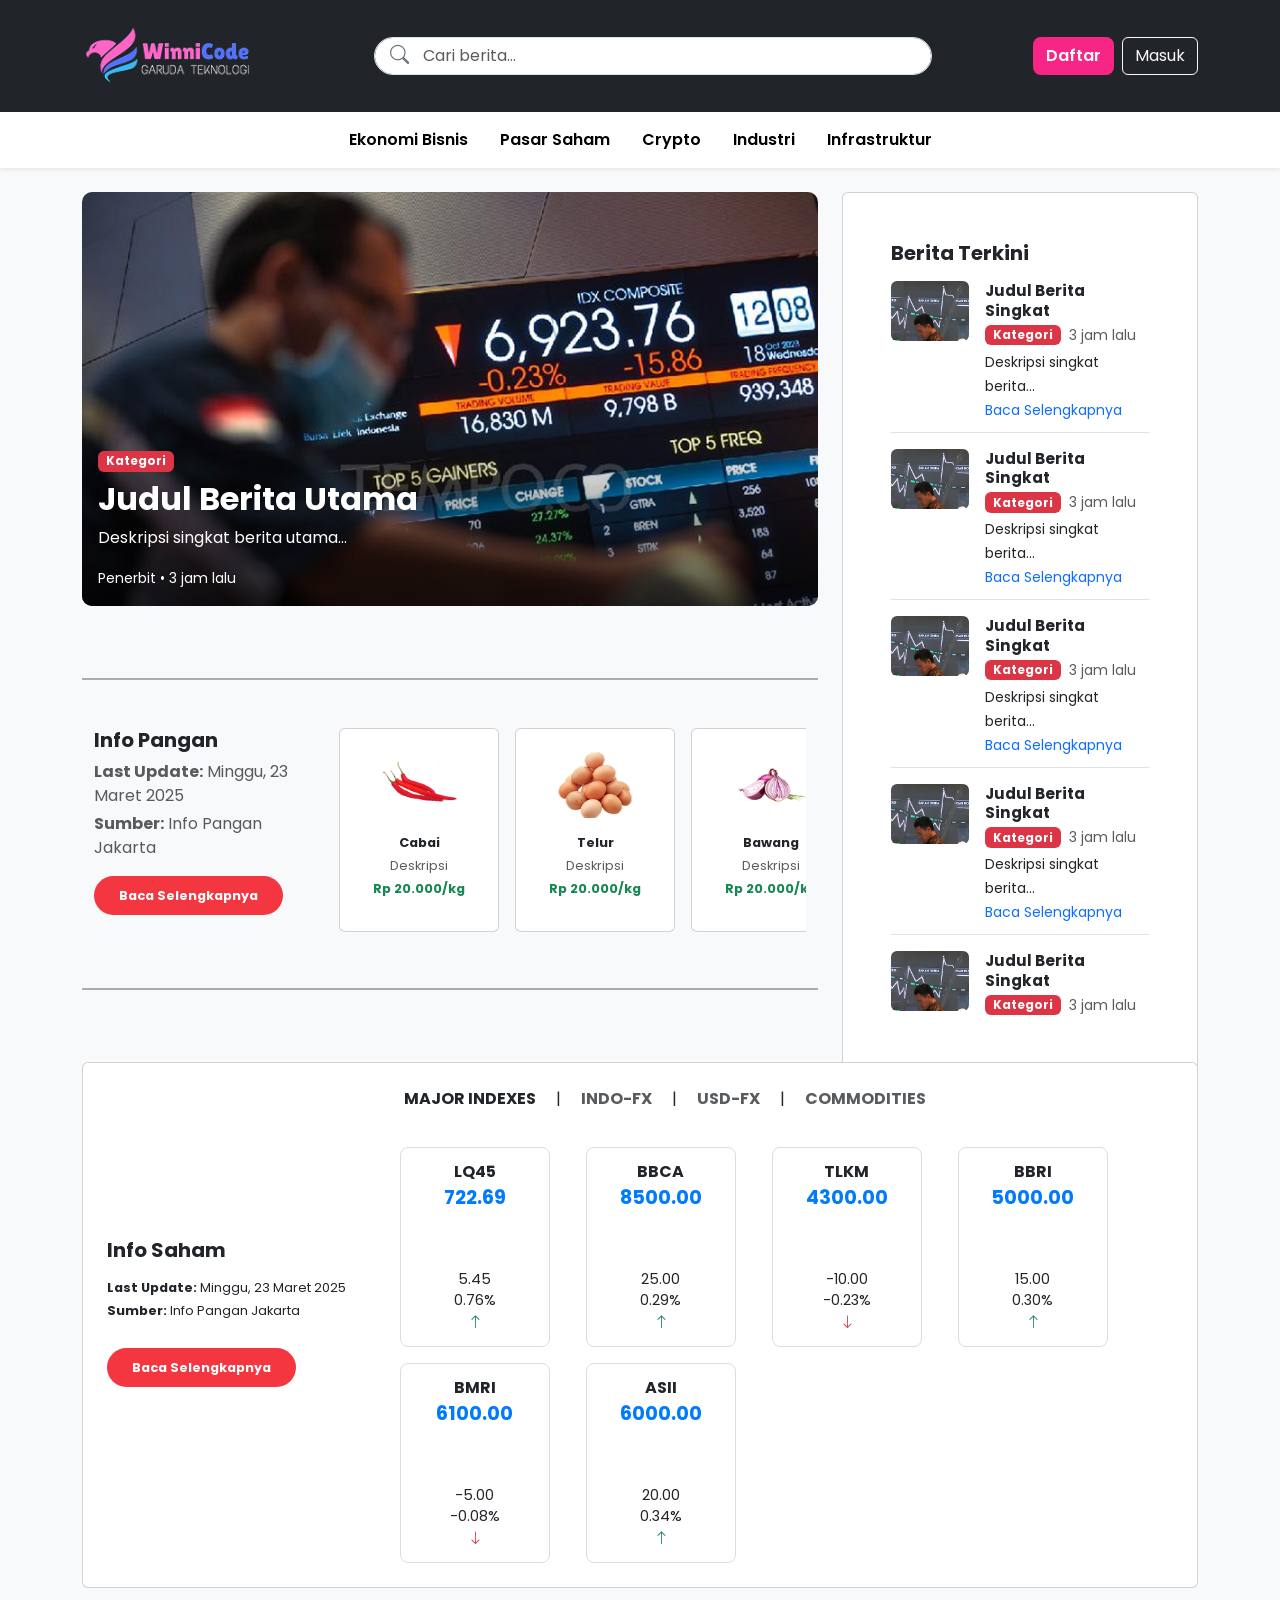
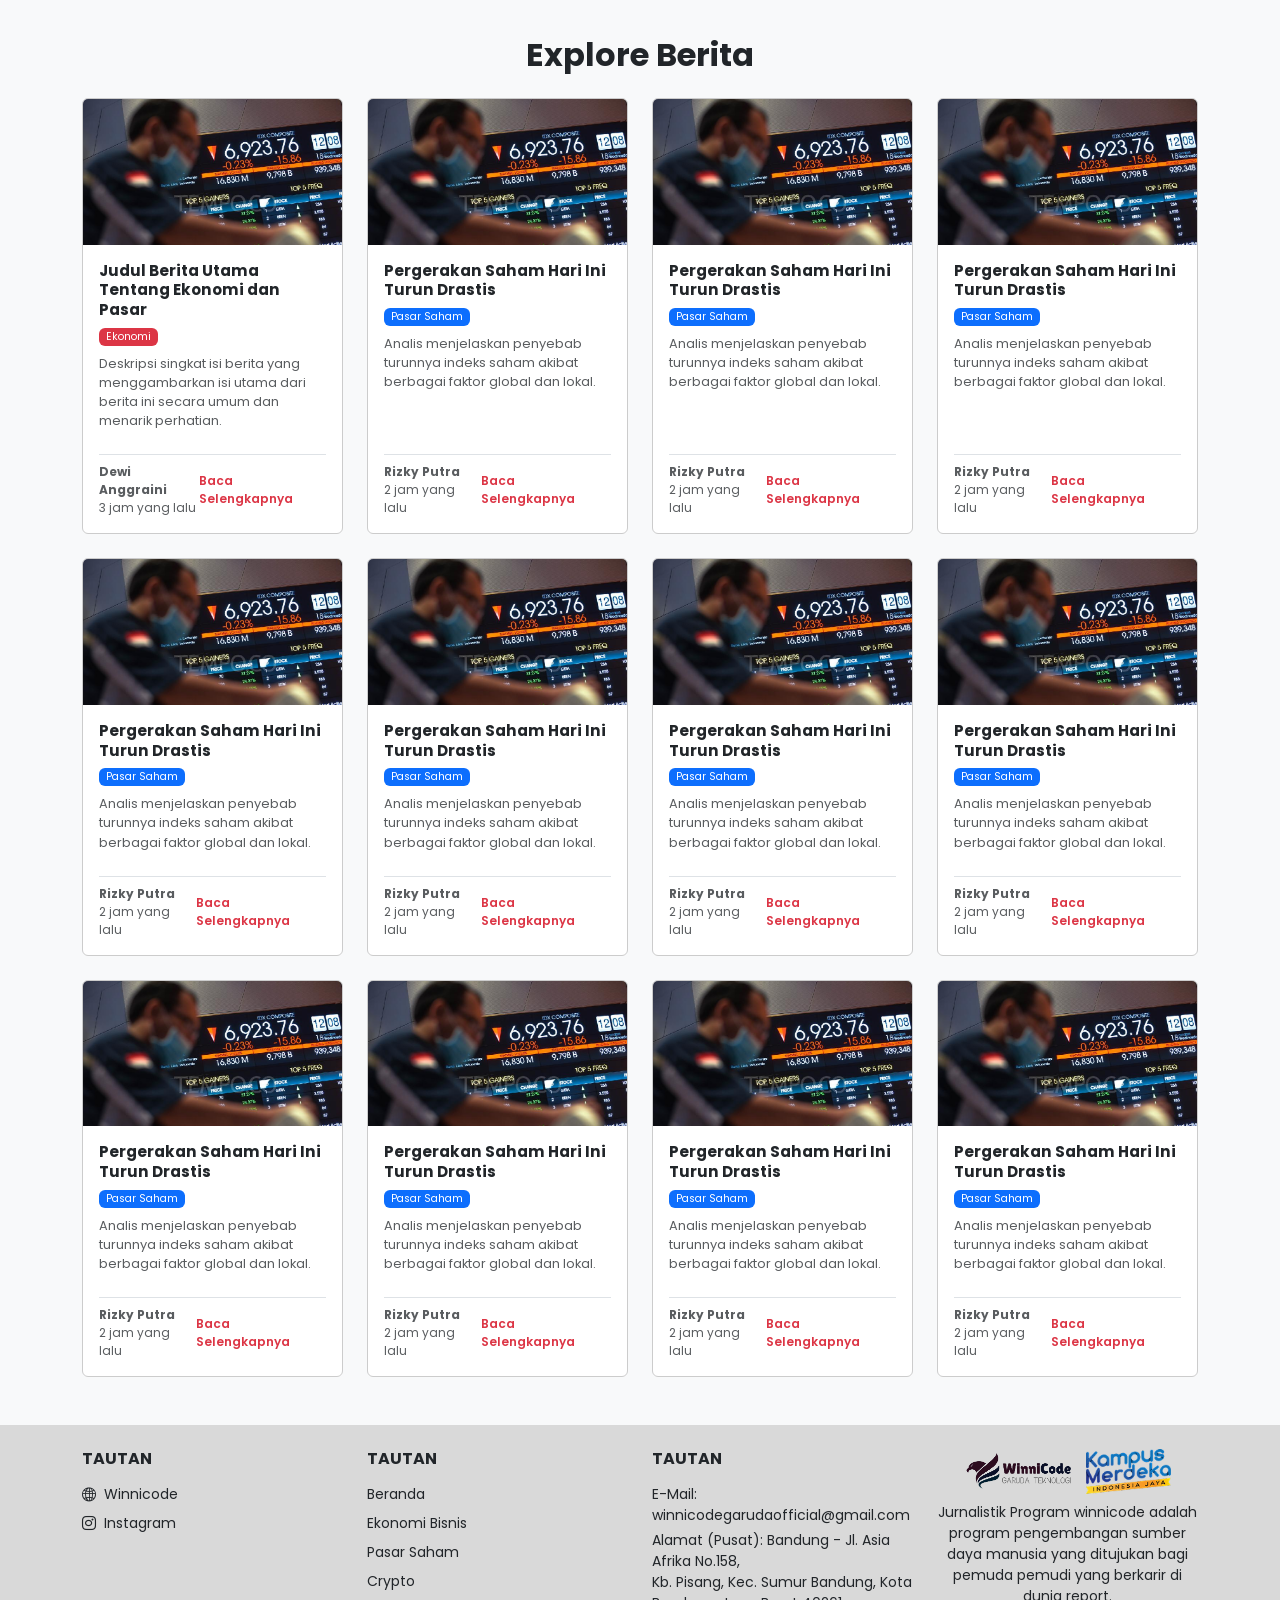
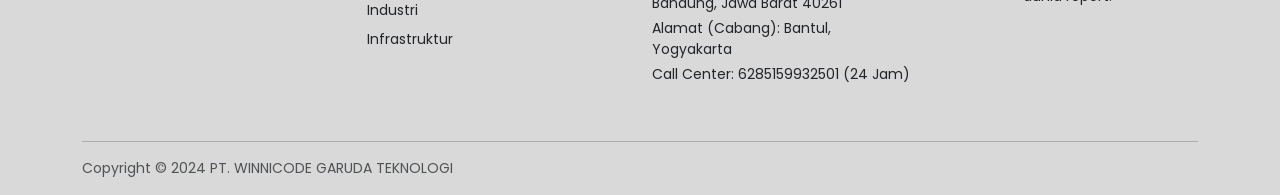
<file: backend_magang/frontend/index.html>
<!DOCTYPE html>
<html lang="id">
<head>
  <meta charset="UTF-8">
  <meta name="viewport" content="width=device-width, initial-scale=1">
  <title>Portal Berita</title>

  <!-- Favicon -->
  <link rel="icon" href="assets/favicon.ico" type="image/x-icon">
  
  <!-- Bootstrap -->
  <link href="https://cdn.jsdelivr.net/npm/bootstrap@5.3.2/dist/css/bootstrap.min.css" rel="stylesheet">
  <!-- Bootstrap Icons -->
  <link href="https://cdn.jsdelivr.net/npm/bootstrap-icons@1.10.5/font/bootstrap-icons.css" rel="stylesheet">
  <!-- Poppins Font -->
  <link href="https://fonts.googleapis.com/css2?family=Poppins:wght@400;600;700&display=swap" rel="stylesheet">
  <!-- Custom CSS -->
  <link rel="stylesheet" href="style/style.css">
</head>
<body>

<!-- Navbar -->
<nav class="navbar navbar-expand-lg navbar-dark bg-dark-custom py-3">
  <div class="container">
    <a class="navbar-brand" href="index.html">
      <img src="assets/icon.png" alt="Portal Berita Logo" height="70">
    </a>
    <form class="d-flex position-relative mx-auto w-50">
      <input class="form-control rounded-pill ps-5" type="search" placeholder="Cari berita..." aria-label="Search">
      <i class="bi bi-search position-absolute top-50 start-0 translate-middle-y ms-3"></i>
    </form>
    <div class="d-flex">
       <!-- Tombol Daftar membuka popup register -->
       <a href="#" class="btn btn-pink me-2" data-bs-toggle="modal" data-bs-target="#registerModal">Daftar</a>
      
       <!-- Tombol Masuk membuka popup login -->
       <a href="#" class="btn btn-outline-light" data-bs-toggle="modal" data-bs-target="#loginModal">Masuk</a>
    </div>
  </div>
</nav>

<!-- Menu -->
<div class="bg-white shadow-sm">
  <div class="container">
    <ul class="nav nav-pills justify-content-center py-2">
      <li class="nav-item"><a class="nav-link" href="detailberita.html">Ekonomi Bisnis</a></li>
      <li class="nav-item"><a class="nav-link" href="detailberita.html">Pasar Saham</a></li>
      <li class="nav-item"><a class="nav-link" href="detailberita.html">Crypto</a></li>
      <li class="nav-item"><a class="nav-link" href="detailberita.html">Industri</a></li>
      <li class="nav-item"><a class="nav-link" href="detailberita.html">Infrastruktur</a></li>
    </ul>
  </div>
</div>

<!-- Content -->
<div class="container my-4">
  <div class="row g-4">
    <!-- Berita Utama + Info Pangan -->
    <div class="col-lg-8 d-flex flex-column">
      <!-- Berita Utama -->
      <div class="main-news position-relative mb-4">
        <img src="assets/mainberita.png" alt="Berita Utama" class="img-fluid rounded">
        <div class="main-news-overlay p-3 position-absolute bottom-0 start-0 text-white">
          <span class="badge bg-danger mb-2">Kategori</span>
          <h2 class="fw-bold">Judul Berita Utama</h2>
          <p>Deskripsi singkat berita utama...</p>
          <small>Penerbit • 3 jam lalu</small>
        </div>
      </div>

<!-- Wrapper Info Pangan -->
    <div class="container my-5  py-5 " style="border-top: 2px solid #a9acb0; border-bottom: 2px solid #a9acb0 ; ">
      <div class="row align-items-start">
        <!-- Kiri: Judul + Deskripsi -->
        <div class="col-md-4 mb-3">
            <h5 class="fw-bold mb-2">Info Pangan</h5>
            <p class="text-muted mb-1"><strong>Last Update:</strong> Minggu, 23 Maret 2025</p>
            <p class="text-muted mb-3"><strong>Sumber:</strong> Info Pangan Jakarta</p>
            <!-- Tombol untuk Desktop -->
            <a href="infopangan.html" class="btn btn-danger fw-bold btn-baca-selengkapnya d-none d-md-inline-block">Baca Selengkapnya</a>
        </div>
            <!-- Kanan: Scrollable Cards -->
            <div class="col-md-8">
                <div class="d-flex overflow-auto gap-3 pb-2">
        
                <!-- Card Items -->
                <div class="card p-3 text-center flex-shrink-0" style="width: 160px;">
                    <img src="assets/cabai.png" alt="Cabai" class="mx-auto mb-2" style="width: 80px; height: 80px; object-fit: contain;">
                    <p class="fw-bold mb-1">Cabai</p>
                    <p class="text-muted mb-1 small">Deskripsi</p>
                    <p class="fw-bold text-success small">Rp 20.000/kg</p>
                </div>
        
                <div class="card p-3 text-center flex-shrink-0" style="width: 160px;">
                    <img src="assets/telur.png" alt="Telur" class="mx-auto mb-2" style="width: 80px; height: 80px; object-fit: contain;">
                    <p class="fw-bold mb-1">Telur</p>
                    <p class="text-muted mb-1 small">Deskripsi</p>
                    <p class="fw-bold text-success small">Rp 20.000/kg</p>
                </div>
        
                <div class="card p-3 text-center flex-shrink-0" style="width: 160px;">
                    <img src="assets/bawang.png" alt="Bawang" class="mx-auto mb-2" style="width: 80px; height: 80px; object-fit: contain;">
                    <p class="fw-bold mb-1">Bawang</p>
                    <p class="text-muted mb-1 small">Deskripsi</p>
                    <p class="fw-bold text-success small">Rp 20.000/kg</p>
                </div>

                <div class="card p-3 text-center flex-shrink-0" style="width: 160px;">
                    <img src="assets/sayur.png" alt="Bawang" class="mx-auto mb-2" style="width: 80px; height: 80px; object-fit: contain;">
                    <p class="fw-bold mb-1">Sayur</p>
                    <p class="text-muted mb-1 small">Deskripsi</p>
                    <p class="fw-bold text-success small">Rp 10.000/kg</p>
                </div>

                <div class="card p-3 text-center flex-shrink-0" style="width: 160px;">
                    <img src="assets/ikan.png" alt="Bawang" class="mx-auto mb-2" style="width: 80px; height: 80px; object-fit: contain;">
                    <p class="fw-bold mb-1">Ikan</p>
                    <p class="text-muted mb-1 small">Deskripsi</p>
                    <p class="fw-bold text-success small">Rp 12.000/kg</p>
                </div>
                </div>
                <!-- Tombol untuk Mobile -->
                <div class="mt-3 d-flex justify-content-start d-block d-md-none">
                    <a href="infopangan.html" class="btn btn-danger d-flex align-items-center gap-2 px-4 py-2" style="border-radius: 12px;">
                    <span>Baca Selengkapnya</span>
                 
                    </a>
                </div>
            </div>
         </div>
        </div>
    </div>

    <!-- Sidebar berita terkini -->
    <div class="col-lg-4 mb-4 d-flex flex-column sidebar-wrapper" style="max-height: 500px;">
      <div class="card gyaaat  p-5 flex-grow-1 mb-3">
        <h5 class="fw-bold mb-3">Berita Terkini</h5>
        <div class="latest-news overflow-auto" style="max-height: 740px;">
          <!-- Berita Item -->
          <div class="news-item d-flex mb-3">
            <img src="assets/itemberita.png" class="rounded" alt="Berita Terkini" style="width: 80px; height: 60px; object-fit: cover;">
            <div class="ms-3">
              <h6 class="fw-bold mb-1">Judul Berita Singkat</h6>
              <div class="d-flex align-items-center mb-1">
                <span class="badge bg-danger me-2">Kategori</span>
                <small class="text-muted">3 jam lalu</small>
              </div>
              <small>Deskripsi singkat berita...</small><br>
              <a href="detailberita.html" class="text-primary text-decoration-none">
                <small>Baca Selengkapnya</small>
              </a>
            </div>
          </div>

          <div class="news-item d-flex mb-3">
            <img src="assets/itemberita.png" class="rounded" alt="Berita Terkini" style="width: 80px; height: 60px; object-fit: cover;">
            <div class="ms-3">
              <h6 class="fw-bold mb-1">Judul Berita Singkat</h6>
              <div class="d-flex align-items-center mb-1">
                <span class="badge bg-danger me-2">Kategori</span>
                <small class="text-muted">3 jam lalu</small>
              </div>
              <small>Deskripsi singkat berita...</small><br>
              <a href="detailberita.html" class="text-primary text-decoration-none">
                <small>Baca Selengkapnya</small>
              </a>
            </div>
          </div>

          <div class="news-item d-flex mb-3">
            <img src="assets/itemberita.png" class="rounded" alt="Berita Terkini" style="width: 80px; height: 60px; object-fit: cover;">
            <div class="ms-3">
              <h6 class="fw-bold mb-1">Judul Berita Singkat</h6>
              <div class="d-flex align-items-center mb-1">
                <span class="badge bg-danger me-2">Kategori</span>
                <small class="text-muted">3 jam lalu</small>
              </div>
              <small>Deskripsi singkat berita...</small><br>
              <a href="detailberita.html" class="text-primary text-decoration-none">
                <small>Baca Selengkapnya</small>
              </a>
            </div>
          </div>

          <div class="news-item d-flex mb-3">
            <img src="assets/itemberita.png" class="rounded" alt="Berita Terkini" style="width: 80px; height: 60px; object-fit: cover;">
            <div class="ms-3">
              <h6 class="fw-bold mb-1">Judul Berita Singkat</h6>
              <div class="d-flex align-items-center mb-1">
                <span class="badge bg-danger me-2">Kategori</span>
                <small class="text-muted">3 jam lalu</small>
              </div>
              <small>Deskripsi singkat berita...</small><br>
              <a href="detailberita.html" class="text-primary text-decoration-none">
                <small>Baca Selengkapnya</small>
              </a>
            </div>
          </div>

          <div class="news-item d-flex mb-3">
            <img src="assets/itemberita.png" class="rounded" alt="Berita Terkini" style="width: 80px; height: 60px; object-fit: cover;">
            <div class="ms-3">
              <h6 class="fw-bold mb-1">Judul Berita Singkat</h6>
              <div class="d-flex align-items-center mb-1">
                <span class="badge bg-danger me-2">Kategori</span>
                <small class="text-muted">3 jam lalu</small>
              </div>
              <small>Deskripsi singkat berita...</small><br>
              <a href="detailberita.html" class="text-primary text-decoration-none">
                <small>Baca Selengkapnya</small>
              </a>
            </div>
          </div>

          <div class="news-item d-flex mb-3">
            <img src="assets/itemberita.png" class="rounded" alt="Berita Terkini" style="width: 80px; height: 60px; object-fit: cover;">
            <div class="ms-3">
              <h6 class="fw-bold mb-1">Judul Berita Singkat</h6>
              <div class="d-flex align-items-center mb-1">
                <span class="badge bg-danger me-2">Kategori</span>
                <small class="text-muted">3 jam lalu</small>
              </div>
              <small>Deskripsi singkat berita...</small><br>
              <a href="detailberita.html" class="text-primary text-decoration-none">
                <small>Baca Selengkapnya</small>
              </a>
            </div>
          </div>

          <div class="news-item d-flex mb-3">
            <img src="assets/itemberita.png" class="rounded" alt="Berita Terkini" style="width: 80px; height: 60px; object-fit: cover;">
            <div class="ms-3">
              <h6 class="fw-bold mb-1">Judul Berita Singkat</h6>
              <div class="d-flex align-items-center mb-1">
                <span class="badge bg-danger me-2">Kategori</span>
                <small class="text-muted">3 jam lalu</small>
              </div>
              <small>Deskripsi singkat berita...</small><br>
              <a href="detailberita.html" class="text-primary text-decoration-none">
                <small>Baca Selengkapnya</small>
              </a>
            </div>
          </div>

          <div class="news-item d-flex mb-3">
            <img src="assets/itemberita.png" class="rounded" alt="Berita Terkini" style="width: 80px; height: 60px; object-fit: cover;">
            <div class="ms-3">
              <h6 class="fw-bold mb-1">Judul Berita Singkat</h6>
              <div class="d-flex align-items-center mb-1">
                <span class="badge bg-danger me-2">Kategori</span>
                <small class="text-muted">3 jam lalu</small> 
              </div>
              <small>Deskripsi singkat berita...</small><br>
              <a href="detailberita.html" class="text-primary text-decoration-none">
                <small>Baca Selengkapnya</small>
              </a>
            </div>
          </div>
          <!-- Tambahin kalo perlu-->
        </div>
      </div>
    </div>

  </div>
</div>

<!-- Info Saham -->
<div class="container my-2 mt-5 mt-md-0">
  <div class="card p-4">
    <div class="row align-items-stretch">
      <!-- Kiri -->
      <div class="col-md-3 mb-4 d-flex flex-column justify-content-between">
        <div class="info-saham-wrapper">
          <h5 class="fw-bold mb-3">Info Saham</h5>
          <p class="mb-1"><strong>Last Update:</strong> Minggu, 23 Maret 2025</p>
          <p class="mb-1"><strong>Sumber:</strong> Info Pangan Jakarta</p>
          <a href="infosaham.html" class="btn btn btn-danger fw-bold rounded-pill  btn-kecil mt-4 d-none d-md-inline-block" >Baca Selengkapnya</a>
        </div>
      </div>

      <!-- Kanan -->
      <div class="col-md-9 d-flex flex-column justify-content-between overflow-visible">
        <div class="d-flex stock-nav ps-md-4 ps-3">
          <a href="#" class="text-dark fw-bold text-decoration-none">MAJOR INDEXES</a> |
          <a href="#" class="text-muted fw-bold text-decoration-none">INDO-FX</a> |
          <a href="#" class="text-muted fw-bold text-decoration-none">USD-FX</a> |
          <a href="#" class="text-muted fw-bold text-decoration-none">COMMODITIES</a>
        </div>

        
        <div class="d-flex flex-md-wrap flex-nowrap overflow-auto gap-3 mt-3" id="stock-cards">
          <!-- Card Saham di js -->
        </div>
        <!-- Tombol hanya tampil di mobile -->
        <div class="mt-3 ps-3 d-block d-md-none">
          <a href="infosaham.html" class="btn btn-danger fw-bold rounded-pill btn-kecil">
            Baca Selengkapnya
          </a>
        </div>
      </div>
    </div>
  </div>
</div>
  
  
<!-- Explore Berita -->
<div class="container my-5 mt">
  <h2 class="fw-bold text-center mb-4">Explore Berita</h2>
  <div class="row g-4">
    <!-- Card Berita -->
    <div class="col-12 col-sm-6 col-md-4 col-lg-3">
      <div class="card h-100 custom-card">
        <img src="assets/mainberita.png" class="card-img-top" alt="Berita">
        <div class="card-body d-flex flex-column">
          <h6 class="fw-bold mb-2">Judul Berita Utama Tentang Ekonomi dan Pasar</h6>
          <span class="badge bg-danger text-white fw-normal mb-2 small-badge">Ekonomi</span>
          <p class="text-muted small mb-4">Deskripsi singkat isi berita yang menggambarkan isi utama dari berita ini secara umum dan menarik perhatian.</p>
          <div class="mt-auto d-flex justify-content-between align-items-center pt-2 border-top" style="font-size: 0.75rem;">
            <div class="text-muted">
              <strong>Dewi Anggraini</strong><br>
              <span class="text-muted">3 jam yang lalu</span>
            </div>
            <a href="detailberita.html" class="text-danger fw-semibold text-decoration-none">Baca Selengkapnya</a>
          </div>
        </div>
      </div>
    </div>

    <div class="col-12 col-sm-6 col-md-4 col-lg-3" style=" border-radius: 20px;">
      <div class="card h-100 custom-card" >
        <img src="assets/mainberita.png" class="card-img-top" alt="Berita">
        <div class="card-body d-flex flex-column">
          <h6 class="fw-bold mb-2">Pergerakan Saham Hari Ini Turun Drastis</h6>
          <span class="badge bg-primary text-white fw-normal mb-2 small-badge">Pasar Saham</span>
          <p class="text-muted small mb-4">Analis menjelaskan penyebab turunnya indeks saham akibat berbagai faktor global dan lokal.</p>
          <div class="mt-auto d-flex justify-content-between align-items-center pt-2 border-top" style="font-size: 0.75rem;">
            <div class="text-muted">
              <strong>Rizky Putra</strong><br>
              <span class="text-muted">2 jam yang lalu</span>
            </div>
            <a href="detailberita.html" class="text-danger fw-semibold text-decoration-none">Baca Selengkapnya</a>
          </div>
        </div>
      </div>
    </div>

    <div class="col-12 col-sm-6 col-md-4 col-lg-3" style=" border-radius: 20px;">
      <div class="card h-100 custom-card" >
        <img src="assets/mainberita.png" class="card-img-top" alt="Berita">
        <div class="card-body d-flex flex-column">
          <h6 class="fw-bold mb-2">Pergerakan Saham Hari Ini Turun Drastis</h6>
          <span class="badge bg-primary text-white fw-normal mb-2 small-badge">Pasar Saham</span>
          <p class="text-muted small mb-4">Analis menjelaskan penyebab turunnya indeks saham akibat berbagai faktor global dan lokal.</p>
          <div class="mt-auto d-flex justify-content-between align-items-center pt-2 border-top" style="font-size: 0.75rem;">
            <div class="text-muted">
              <strong>Rizky Putra</strong><br>
              <span class="text-muted">2 jam yang lalu</span>
            </div>
            <a href="detailberita.html" class="text-danger fw-semibold text-decoration-none">Baca Selengkapnya</a>
          </div>
        </div>
      </div>
    </div>

    <div class="col-12 col-sm-6 col-md-4 col-lg-3" style=" border-radius: 20px;">
      <div class="card h-100 custom-card" >
        <img src="assets/mainberita.png" class="card-img-top" alt="Berita">
        <div class="card-body d-flex flex-column">
          <h6 class="fw-bold mb-2">Pergerakan Saham Hari Ini Turun Drastis</h6>
          <span class="badge bg-primary text-white fw-normal mb-2 small-badge">Pasar Saham</span>
          <p class="text-muted small mb-4">Analis menjelaskan penyebab turunnya indeks saham akibat berbagai faktor global dan lokal.</p>
          <div class="mt-auto d-flex justify-content-between align-items-center pt-2 border-top" style="font-size: 0.75rem;">
            <div class="text-muted">
              <strong>Rizky Putra</strong><br>
              <span class="text-muted">2 jam yang lalu</span>
            </div>
            <a href="detailberita.html" class="text-danger fw-semibold text-decoration-none">Baca Selengkapnya</a>
          </div>
        </div>
      </div>
    </div>

    <div class="col-12 col-sm-6 col-md-4 col-lg-3" style=" border-radius: 20px;">
      <div class="card h-100 custom-card" >
        <img src="assets/mainberita.png" class="card-img-top" alt="Berita">
        <div class="card-body d-flex flex-column">
          <h6 class="fw-bold mb-2">Pergerakan Saham Hari Ini Turun Drastis</h6>
          <span class="badge bg-primary text-white fw-normal mb-2 small-badge">Pasar Saham</span>
          <p class="text-muted small mb-4">Analis menjelaskan penyebab turunnya indeks saham akibat berbagai faktor global dan lokal.</p>
          <div class="mt-auto d-flex justify-content-between align-items-center pt-2 border-top" style="font-size: 0.75rem;">
            <div class="text-muted">
              <strong>Rizky Putra</strong><br>
              <span class="text-muted">2 jam yang lalu</span>
            </div>
            <a href="detailberita.html" class="text-danger fw-semibold text-decoration-none">Baca Selengkapnya</a>
          </div>
        </div>
      </div>
    </div>

    <div class="col-12 col-sm-6 col-md-4 col-lg-3" style=" border-radius: 20px;">
      <div class="card h-100 custom-card" >
        <img src="assets/mainberita.png" class="card-img-top" alt="Berita">
        <div class="card-body d-flex flex-column">
          <h6 class="fw-bold mb-2">Pergerakan Saham Hari Ini Turun Drastis</h6>
          <span class="badge bg-primary text-white fw-normal mb-2 small-badge">Pasar Saham</span>
          <p class="text-muted small mb-4">Analis menjelaskan penyebab turunnya indeks saham akibat berbagai faktor global dan lokal.</p>
          <div class="mt-auto d-flex justify-content-between align-items-center pt-2 border-top" style="font-size: 0.75rem;">
            <div class="text-muted">
              <strong>Rizky Putra</strong><br>
              <span class="text-muted">2 jam yang lalu</span>
            </div>
            <a href="detailberita.html" class="text-danger fw-semibold text-decoration-none">Baca Selengkapnya</a>
          </div>
        </div>
      </div>
    </div>

    <div class="col-12 col-sm-6 col-md-4 col-lg-3" style=" border-radius: 20px;">
      <div class="card h-100 custom-card" >
        <img src="assets/mainberita.png" class="card-img-top" alt="Berita">
        <div class="card-body d-flex flex-column">
          <h6 class="fw-bold mb-2">Pergerakan Saham Hari Ini Turun Drastis</h6>
          <span class="badge bg-primary text-white fw-normal mb-2 small-badge">Pasar Saham</span>
          <p class="text-muted small mb-4">Analis menjelaskan penyebab turunnya indeks saham akibat berbagai faktor global dan lokal.</p>
          <div class="mt-auto d-flex justify-content-between align-items-center pt-2 border-top" style="font-size: 0.75rem;">
            <div class="text-muted">
              <strong>Rizky Putra</strong><br>
              <span class="text-muted">2 jam yang lalu</span>
            </div>
            <a href="detailberita.html" class="text-danger fw-semibold text-decoration-none">Baca Selengkapnya</a>
          </div>
        </div>
      </div>
    </div>

    <div class="col-12 col-sm-6 col-md-4 col-lg-3" style=" border-radius: 20px;">
      <div class="card h-100 custom-card" >
        <img src="assets/mainberita.png" class="card-img-top" alt="Berita">
        <div class="card-body d-flex flex-column">
          <h6 class="fw-bold mb-2">Pergerakan Saham Hari Ini Turun Drastis</h6>
          <span class="badge bg-primary text-white fw-normal mb-2 small-badge">Pasar Saham</span>
          <p class="text-muted small mb-4">Analis menjelaskan penyebab turunnya indeks saham akibat berbagai faktor global dan lokal.</p>
          <div class="mt-auto d-flex justify-content-between align-items-center pt-2 border-top" style="font-size: 0.75rem;">
            <div class="text-muted">
              <strong>Rizky Putra</strong><br>
              <span class="text-muted">2 jam yang lalu</span>
            </div>
            <a href="detailberita.html" class="text-danger fw-semibold text-decoration-none">Baca Selengkapnya</a>
          </div>
        </div>
      </div>
    </div>

    <div class="col-12 col-sm-6 col-md-4 col-lg-3" style=" border-radius: 20px;">
      <div class="card h-100 custom-card" >
        <img src="assets/mainberita.png" class="card-img-top" alt="Berita">
        <div class="card-body d-flex flex-column">
          <h6 class="fw-bold mb-2">Pergerakan Saham Hari Ini Turun Drastis</h6>
          <span class="badge bg-primary text-white fw-normal mb-2 small-badge">Pasar Saham</span>
          <p class="text-muted small mb-4">Analis menjelaskan penyebab turunnya indeks saham akibat berbagai faktor global dan lokal.</p>
          <div class="mt-auto d-flex justify-content-between align-items-center pt-2 border-top" style="font-size: 0.75rem;">
            <div class="text-muted">
              <strong>Rizky Putra</strong><br>
              <span class="text-muted">2 jam yang lalu</span>
            </div>
            <a href="detailberita.html" class="text-danger fw-semibold text-decoration-none">Baca Selengkapnya</a>
          </div>
        </div>
      </div>
    </div>

    <div class="col-12 col-sm-6 col-md-4 col-lg-3" style=" border-radius: 20px;">
      <div class="card h-100 custom-card" >
        <img src="assets/mainberita.png" class="card-img-top" alt="Berita">
        <div class="card-body d-flex flex-column">
          <h6 class="fw-bold mb-2">Pergerakan Saham Hari Ini Turun Drastis</h6>
          <span class="badge bg-primary text-white fw-normal mb-2 small-badge">Pasar Saham</span>
          <p class="text-muted small mb-4">Analis menjelaskan penyebab turunnya indeks saham akibat berbagai faktor global dan lokal.</p>
          <div class="mt-auto d-flex justify-content-between align-items-center pt-2 border-top" style="font-size: 0.75rem;">
            <div class="text-muted">
              <strong>Rizky Putra</strong><br>
              <span class="text-muted">2 jam yang lalu</span>
            </div>
            <a href="detailberita.html" class="text-danger fw-semibold text-decoration-none">Baca Selengkapnya</a>
          </div>
        </div>
      </div>
    </div>

    <div class="col-12 col-sm-6 col-md-4 col-lg-3" style=" border-radius: 20px;">
      <div class="card h-100 custom-card" >
        <img src="assets/mainberita.png" class="card-img-top" alt="Berita">
        <div class="card-body d-flex flex-column">
          <h6 class="fw-bold mb-2">Pergerakan Saham Hari Ini Turun Drastis</h6>
          <span class="badge bg-primary text-white fw-normal mb-2 small-badge">Pasar Saham</span>
          <p class="text-muted small mb-4">Analis menjelaskan penyebab turunnya indeks saham akibat berbagai faktor global dan lokal.</p>
          <div class="mt-auto d-flex justify-content-between align-items-center pt-2 border-top" style="font-size: 0.75rem;">
            <div class="text-muted">
              <strong>Rizky Putra</strong><br>
              <span class="text-muted">2 jam yang lalu</span>
            </div>
            <a href="detailberita.html" class="text-danger fw-semibold text-decoration-none">Baca Selengkapnya</a>
          </div>
        </div>
      </div>
    </div>

    <div class="col-12 col-sm-6 col-md-4 col-lg-3" style=" border-radius: 20px;">
      <div class="card h-100 custom-card" >
        <img src="assets/mainberita.png" class="card-img-top" alt="Berita">
        <div class="card-body d-flex flex-column">
          <h6 class="fw-bold mb-2">Pergerakan Saham Hari Ini Turun Drastis</h6>
          <span class="badge bg-primary text-white fw-normal mb-2 small-badge">Pasar Saham</span>
          <p class="text-muted small mb-4">Analis menjelaskan penyebab turunnya indeks saham akibat berbagai faktor global dan lokal.</p>
          <div class="mt-auto d-flex justify-content-between align-items-center pt-2 border-top" style="font-size: 0.75rem;">
            <div class="text-muted">
              <strong>Rizky Putra</strong><br>
              <span class="text-muted">2 jam yang lalu</span>
            </div>
            <a href="detailberita.html" class="text-danger fw-semibold text-decoration-none">Baca Selengkapnya</a>
          </div>
        </div>
      </div>
    </div>
  </div>
</div>

<!-- Modal Login Bootstrap -->
<div class="modal fade" id="loginModal" tabindex="-1" aria-labelledby="loginModalLabel" aria-hidden="true">
  <div class="modal-dialog modal-dialog-centered modal-lg">
    <div class="modal-content p-3">
      <div class="row g-0">
        <!-- Gambar kiri -->
        <div class="col-md-6 d-none d-md-block">
          <img src="assets/iconlogin.png" alt="News" class="img-fluid h-100 w-100" style="object-fit: cover;">
        </div>
        <!-- Form kanan -->
        <div class="col-md-6 p-4 d-flex flex-column justify-content-center">
          <div class="text-center mb-4">
            <img src="assets/subiconlogin.png" width="100" alt="Logo">
            <h5 class="fw-bold mt-3">LOG IN</h5>
          </div>
          <form>
            <input type="email" class="form-control mb-3" placeholder="Email Address">
            <input type="password" class="form-control mb-3" placeholder="Password">
            <button type="button" class="btn btn-primary w-100" id="loginBtn">Let's Start!</button>
            <p class="text-center mt-3 small">Don’t have an account? 
              <a href="#" data-bs-toggle="modal" data-bs-target="#registerModal" data-bs-dismiss="modal">Sign Up</a>
            </p>
          </form>
        </div>
      </div>
    </div>
  </div>
</div>

<!-- ✅ Modal Register -->
<div class="modal fade" id="registerModal" tabindex="-1" aria-labelledby="registerModalLabel" aria-hidden="true">
  <div class="modal-dialog modal-dialog-centered modal-lg">
    <div class="modal-content p-3">
      <div class="row g-0">
        <!-- Ilustrasi di kiri -->
        <div class="col-md-6 d-none d-md-flex align-items-center justify-content-center bg-light">
          <img src="assets/iconregister.png" alt="Register Illustration" class="img-fluid p-4" />
        </div>

        <!-- Formulir kanan -->
        <div class="col-md-6 p-4 d-flex flex-column justify-content-center">
          <div class="text-center mb-4">
            <img src="assets/subiconlogin.png" width="80" alt="Logo">
            <h5 class="fw-bold mt-2">Create Account</h5>
          </div>
          <form>
            <input type="text" class="form-control mb-3" placeholder="Name">
            <input type="email" class="form-control mb-3" placeholder="Email Address">
            <input type="password" class="form-control mb-4" placeholder="Password">
            <button type="submit" class="btn btn-primary w-100">Create Account</button>
            <p class="text-center mt-3 small">Already have an account? 
              <a href="#" data-bs-toggle="modal" data-bs-target="#loginModal" data-bs-dismiss="modal">Login</a>
            </p>
          </form>
        </div>
      </div>
    </div>
  </div>
</div>


<!-- Footer yes yes-->
<footer class="pt-4 pb-3 mt-5" style="background-color: #d9d9d9;">
  <div class="container">
    <div class="row text-start">
      <!-- Kolom 1 -->
      <div class="col-md-3 mb-4">
        <h6 class="fw-bold mb-3">TAUTAN</h6>
        <ul class="list-unstyled small">
          <li class="mb-2">
            <i class="bi bi-globe2 me-2"></i>Winnicode
          </li>
          <li class="mb-2">
            <i class="bi bi-instagram me-2"></i>Instagram
          </li>
        </ul>
      </div>
      <!-- Kolom 2 -->
      <div class="col-md-3 mb-4">
        <h6 class="fw-bold mb-3">TAUTAN</h6>
        <ul class="list-unstyled small">
          <li class="mb-2">Beranda</li>
          <li class="mb-2">Ekonomi Bisnis</li>
          <li class="mb-2">Pasar Saham</li>
          <li class="mb-2">Crypto</li>
          <li class="mb-2">Industri</li>
          <li class="mb-2">Infrastruktur</li>
        </ul>
      </div>
      <!-- Kolom 3 -->
      <div class="col-md-3 mb-4">
        <h6 class="fw-bold mb-3">TAUTAN</h6>
        <p class="small mb-1">E-Mail: winnicodegarudaofficial@gmail.com</p>
        <p class="small mb-1">Alamat (Pusat): Bandung - Jl. Asia Afrika No.158,<br> Kb. Pisang, Kec. Sumur Bandung, Kota Bandung, Jawa Barat 40261</p>
        <p class="small mb-1">Alamat (Cabang): Bantul, Yogyakarta</p>
        <p class="small">Call Center: 6285159932501 (24 Jam)</p> 
      </div>
      <!-- Kolom 4 -->
      <div class="col-md-3 mb-4">
        <div class="d-flex align-items-center justify-content-center mb-2">
          <img src="assets/footer.png" alt="Winnicode Logo" style="height: 45px; margin-right: 10px;">
          <img src="assets/merdeka.png" alt="Kampus Merdeka Logo" style="height: 45px;">
        </div>
        <p class="small text-center">
          Jurnalistik Program winnicode adalah program pengembangan sumber daya manusia yang ditujukan bagi pemuda pemudi yang berkarir di dunia report.
        </p>
      </div>
    </div>
    <hr>
    <div class="text-md-start text-center small text-muted">
      Copyright © 2024 PT. WINNICODE GARUDA TEKNOLOGI
    </div>
  </div>
</footer>

  

<!-- Bootstrap JS -->
<script src="https://cdn.jsdelivr.net/npm/bootstrap@5.3.2/dist/js/bootstrap.bundle.min.js"></script>
<script src="js/script.js"></script>
</body>
</html>
</file>
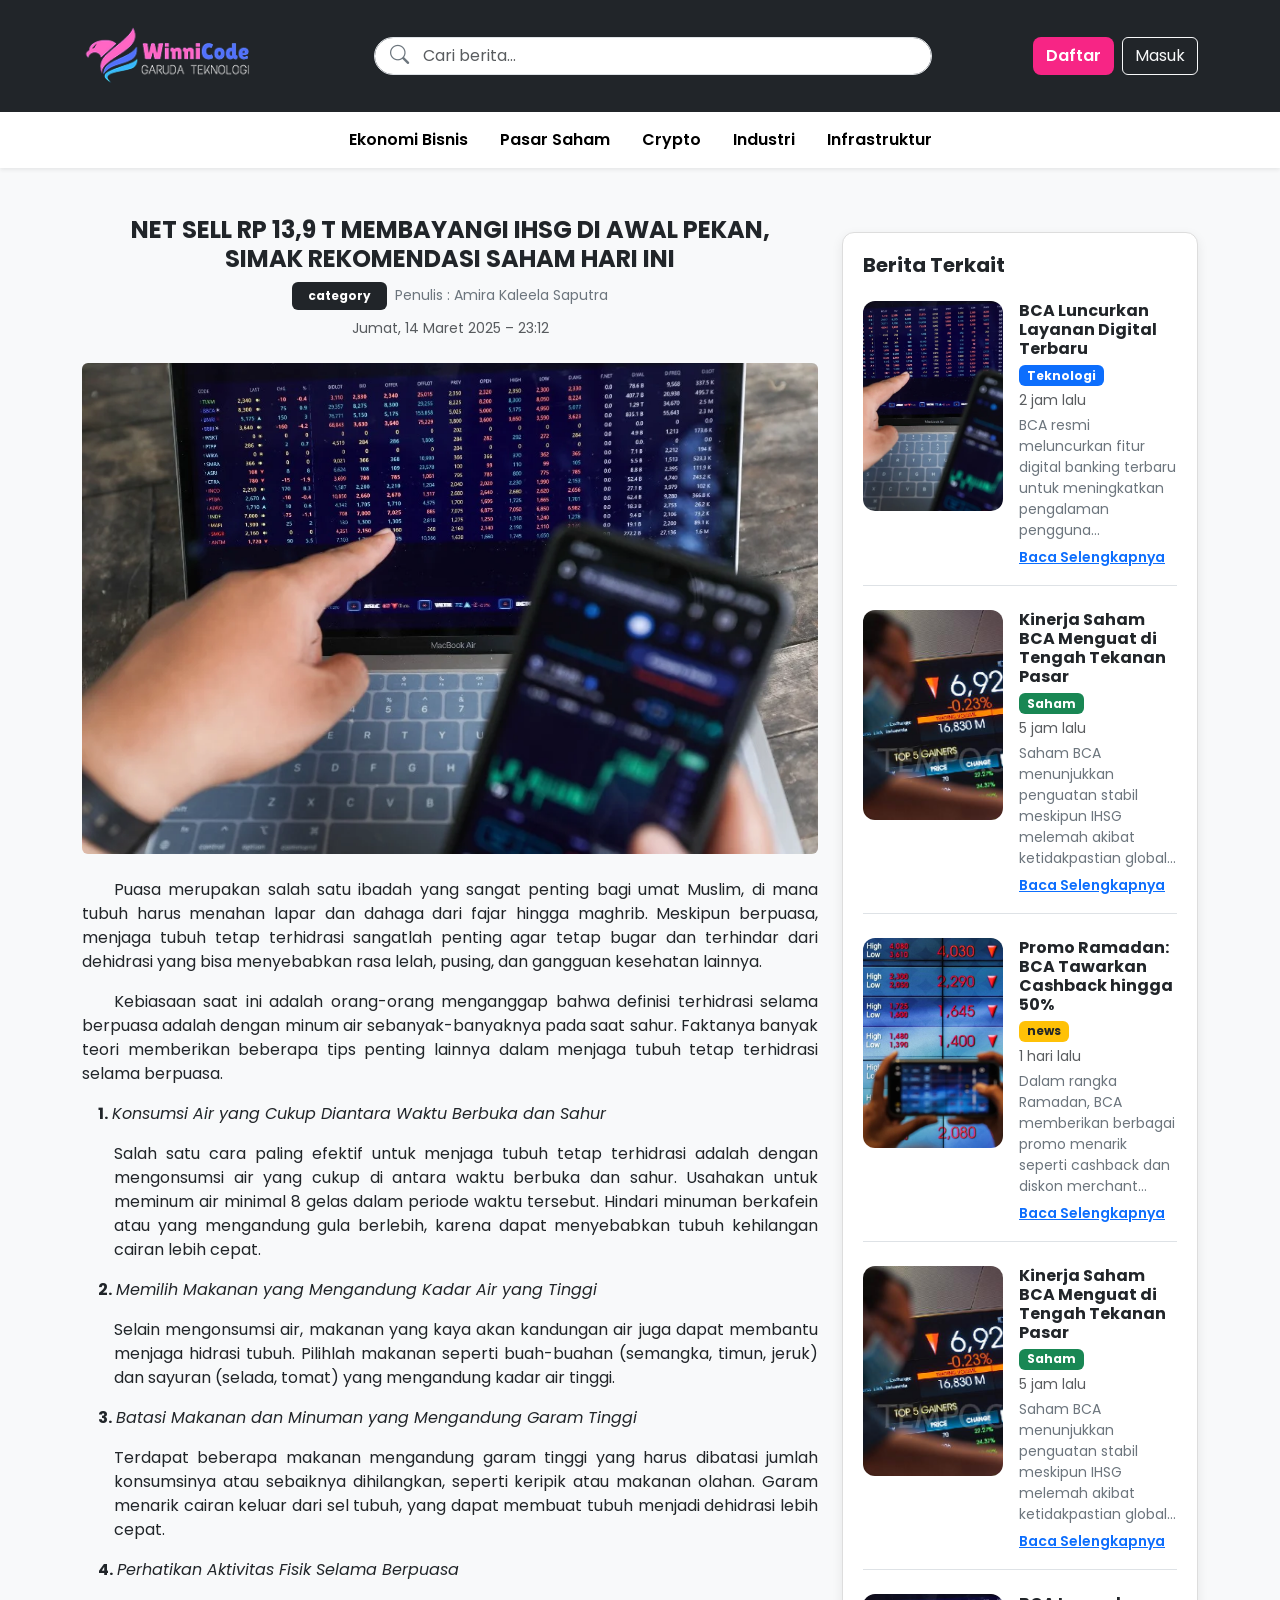
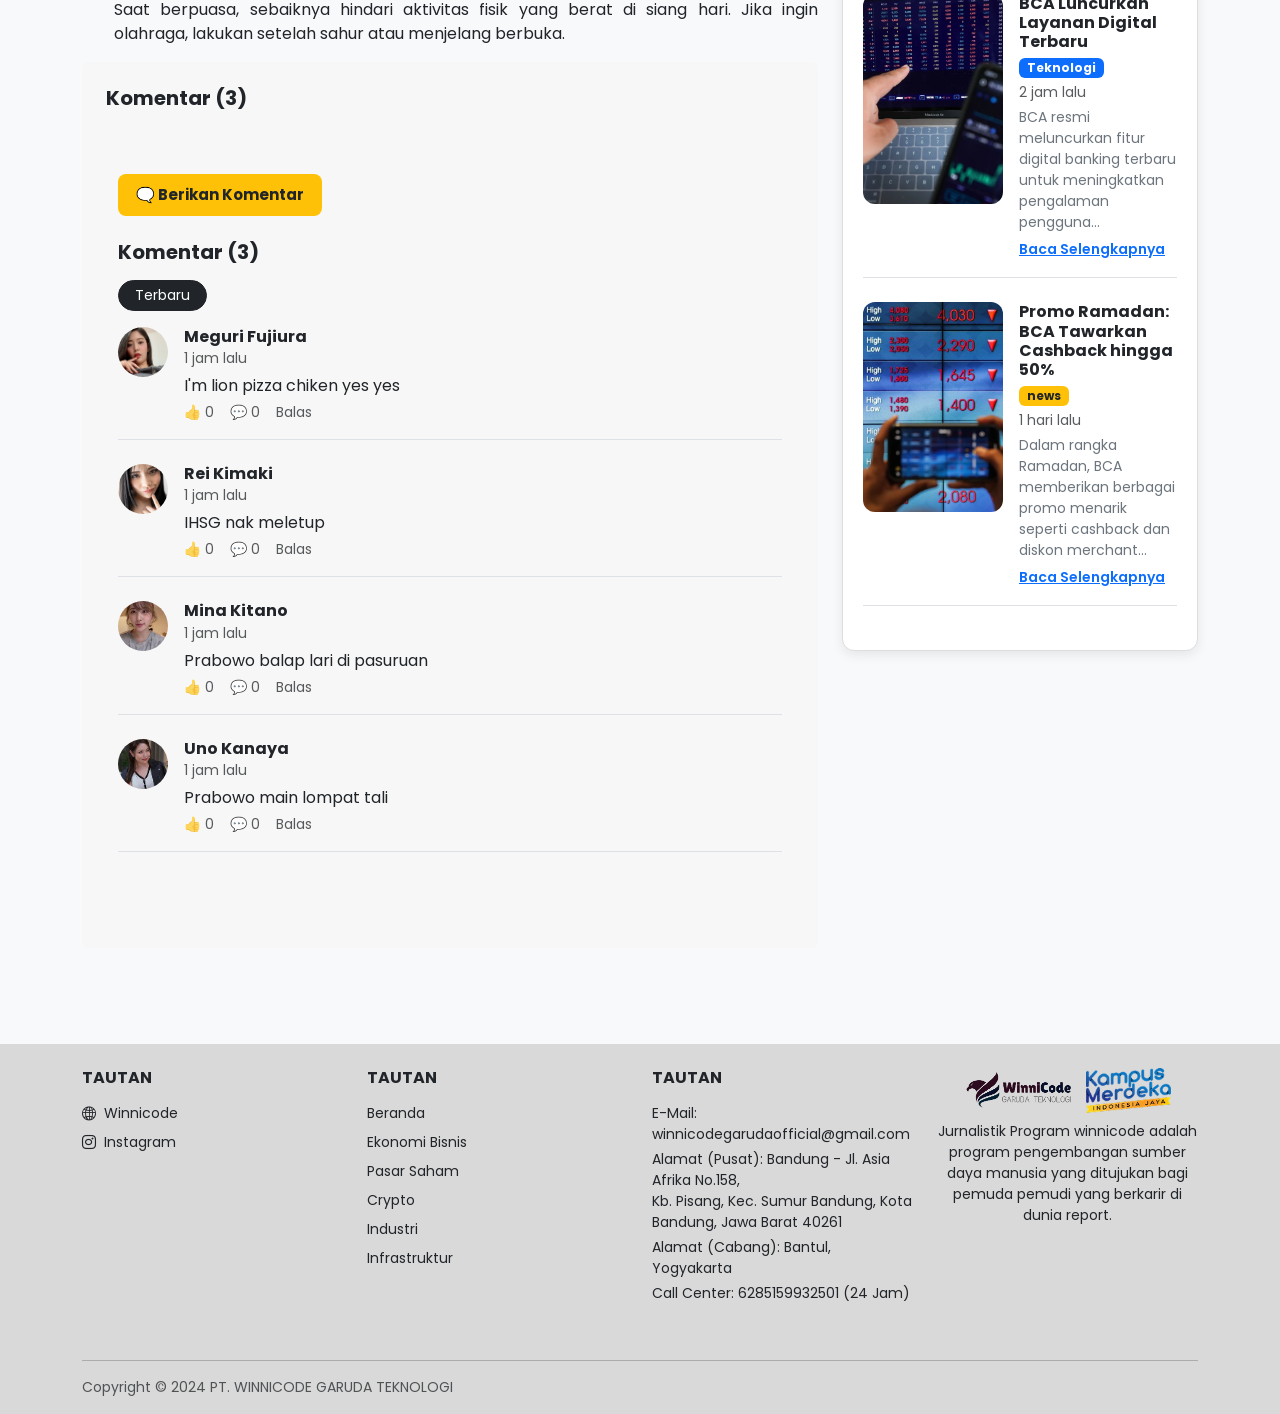
<file: backend_magang/frontend/detailberita.html>
<!DOCTYPE html>
<html lang="id">
<head>
  <meta charset="UTF-8">
  <meta name="viewport" content="width=device-width, initial-scale=1">
  <title>Portal Berita</title>

  <!-- Favicon -->
  <link rel="icon" href="assets/favicon.ico" type="image/x-icon">
  
  <!-- Bootstrap -->
  <link href="https://cdn.jsdelivr.net/npm/bootstrap@5.3.2/dist/css/bootstrap.min.css" rel="stylesheet">
  <!-- Bootstrap Icons -->
  <link href="https://cdn.jsdelivr.net/npm/bootstrap-icons@1.10.5/font/bootstrap-icons.css" rel="stylesheet">
  <!-- Poppins Font -->
  <link href="https://fonts.googleapis.com/css2?family=Poppins:wght@400;600;700&display=swap" rel="stylesheet">
  <!-- Custom CSS -->
  <link rel="stylesheet" href="style/detail.css">
</head>
<body>

<!-- Navbar -->
<nav class="navbar navbar-expand-lg navbar-dark bg-dark-custom py-3">
  <div class="container">
    <a class="navbar-brand" href="index.html">
      <img src="assets/icon.png" alt="Portal Berita Logo" height="70">
    </a>
    <form class="d-flex position-relative mx-auto w-50">
      <input class="form-control rounded-pill ps-5" type="search" placeholder="Cari berita..." aria-label="Search">
      <i class="bi bi-search position-absolute top-50 start-0 translate-middle-y ms-3"></i>
    </form>
    <div class="d-flex">
      <!-- Tombol Daftar membuka popup register -->
      <a href="#" class="btn btn-pink me-2" data-bs-toggle="modal" data-bs-target="#registerModal">Daftar</a>
      
      <!-- Tombol Masuk membuka popup login -->
      <a href="#" class="btn btn-outline-light" data-bs-toggle="modal" data-bs-target="#loginModal">Masuk</a>
    </div>
  </div>
</nav>

<!-- Menu -->
<div class="bg-white shadow-sm">
  <div class="container">
    <ul class="nav nav-pills justify-content-center py-2">
      <li class="nav-item"><a class="nav-link" href="#">Ekonomi Bisnis</a></li>
      <li class="nav-item"><a class="nav-link" href="#">Pasar Saham</a></li>
      <li class="nav-item"><a class="nav-link" href="#">Crypto</a></li>
      <li class="nav-item"><a class="nav-link" href="#">Industri</a></li>
      <li class="nav-item"><a class="nav-link" href="#">Infrastruktur</a></li>
    </ul>
  </div>
</div>

<!-- conten detail berita --><!-- Konten Berita -->
<div class="container mt-4">
    <div class="row">
      <!-- Konten Berita -->
      <div class="col-lg-8">
        <div class="content-wrapper">
  
          <!-- JUDUL & INFO -->
          <div class="text-center my-4">
            <h4 class="fw-bold text-uppercase mb-2">
              NET SELL RP 13,9 T MEMBAYANGI IHSG DI AWAL PEKAN,<br>
              SIMAK REKOMENDASI SAHAM HARI INI
            </h4>
            <div class="d-flex justify-content-center align-items-center gap-2 mb-2">
              <span class="badge bg-dark text-white px-3 py-2">category</span>
              <span class="text-secondary small">Penulis : Amira Kaleela Saputra</span>
            </div>
            <p class="text-muted small">Jumat, 14 Maret 2025 – 23:12</p>
          </div>
  
          <img src="assets/index.png" alt="Tips Puasa" class="img-fluid mb-4 rounded">
  
          <p style="text-align: justify; text-indent: 2em;">
            Puasa merupakan salah satu ibadah yang sangat penting bagi umat Muslim, di mana tubuh harus menahan lapar dan dahaga dari fajar hingga maghrib. Meskipun berpuasa, menjaga tubuh tetap terhidrasi sangatlah penting agar tetap bugar dan terhindar dari dehidrasi yang bisa menyebabkan rasa lelah, pusing, dan gangguan kesehatan lainnya.
          </p>
  
          <p style="text-align: justify; text-indent: 2em;">
            Kebiasaan saat ini adalah orang-orang menganggap bahwa definisi terhidrasi selama berpuasa adalah dengan minum air sebanyak-banyaknya pada saat sahur. Faktanya banyak teori memberikan beberapa tips penting lainnya dalam menjaga tubuh tetap terhidrasi selama berpuasa.
          </p>
  
          <div style="margin-left: 1rem;">
            <p><strong>1.</strong> <span style="font-style: italic;">Konsumsi Air yang Cukup Diantara Waktu Berbuka dan Sahur</span></p>
            <p style="text-align: justify; margin-left: 1rem;">
              Salah satu cara paling efektif untuk menjaga tubuh tetap terhidrasi adalah dengan mengonsumsi air yang cukup di antara waktu berbuka dan sahur. Usahakan untuk meminum air minimal 8 gelas dalam periode waktu tersebut. Hindari minuman berkafein atau yang mengandung gula berlebih, karena dapat menyebabkan tubuh kehilangan cairan lebih cepat.
            </p>
  
            <p><strong>2.</strong> <span style="font-style: italic;">Memilih Makanan yang Mengandung Kadar Air yang Tinggi</span></p>
            <p style="text-align: justify; margin-left: 1rem;">
              Selain mengonsumsi air, makanan yang kaya akan kandungan air juga dapat membantu menjaga hidrasi tubuh. Pilihlah makanan seperti buah-buahan (semangka, timun, jeruk) dan sayuran (selada, tomat) yang mengandung kadar air tinggi.
            </p>
  
            <p><strong>3.</strong> <span style="font-style: italic;">Batasi Makanan dan Minuman yang Mengandung Garam Tinggi</span></p>
            <p style="text-align: justify; margin-left: 1rem;">
              Terdapat beberapa makanan mengandung garam tinggi yang harus dibatasi jumlah konsumsinya atau sebaiknya dihilangkan, seperti keripik atau makanan olahan. Garam menarik cairan keluar dari sel tubuh, yang dapat membuat tubuh menjadi dehidrasi lebih cepat.
            </p>
  
            <p><strong>4.</strong> <span style="font-style: italic;">Perhatikan Aktivitas Fisik Selama Berpuasa</span></p>
            <p style="text-align: justify; margin-left: 1rem;">
              Saat berpuasa, sebaiknya hindari aktivitas fisik yang berat di siang hari. Jika ingin olahraga, lakukan setelah sahur atau menjelang berbuka.
            </p>
          </div>
        </div>
  
<!-- Komentar Section -->
    <div class="comment-section p-4 rounded mb-5" style="background-color: #f7f7f7;">
        <h5 class="fw-bold mb-3">Komentar (3)</h5>
    
        <!-- Formulir Komentar -->
        <div class="container py-5">
          <!-- Tombol Berikan Komentar -->
          <div class="text-start mb-3">
            <button class="custom-comment-btn" data-bs-toggle="modal" data-bs-target="#loginModal">
              🗨️ Berikan Komentar
            </button>
          </div>
          
        
          <!-- Formulir Komentar (disembunyikan default) -->
          <div id="commentForm" class="bg-white p-3 rounded mb-4 d-none">
            <textarea class="form-control border-0" rows="3" placeholder="Tulis Komentar" maxlength="1000"></textarea>
            <div class="d-flex justify-content-between align-items-center mt-2">
              <small class="text-muted">1000 Karakter</small>
              <button class="btn btn-dark btn-sm">Kirim &nbsp; &gt;</button>
            </div>
          </div>
        
          <!-- Judul Komentar -->
          <h5 class="fw-bold mb-3 mt-4">Komentar (3)</h5>
          <button class="btn btn-sm btn-dark mb-3 px-3 py-1 rounded-pill">Terbaru</button>
        
          <!-- Komentar 1 -->
          <div class="comment mb-4 pb-3 border-bottom">
            <div class="d-flex">
              <img src="assets/user2.png" class="avatar-img me-3" alt="Avatar">
              <div>
                <h6 class="fw-bold mb-0">Meguri Fujiura</h6>
                <small class="text-muted">1 jam lalu</small>
                <p class="mb-1 mt-1">I'm lion pizza chiken yes yes</p>
                <div class="d-flex gap-3 text-muted small">
                  <span>👍 0</span>
                  <span>💬 0</span>
                  <span><a href="#" class="text-muted text-decoration-none">Balas</a></span>
                </div>
              </div>
            </div>
          </div>
        
          <!-- Komentar 2 -->
          <div class="comment mb-4 pb-3 border-bottom">
            <div class="d-flex">
              <img src="assets/user1.png" class="avatar-img me-3" alt="Avatar">
              <div>
                <h6 class="fw-bold mb-0">Rei Kimaki</h6>
                <small class="text-muted">1 jam lalu</small>
                <p class="mb-1 mt-1">IHSG nak meletup</p>
                <div class="d-flex gap-3 text-muted small">
                  <span>👍 0</span>
                  <span>💬 0</span>
                  <span><a href="#" class="text-muted text-decoration-none">Balas</a></span>
                </div>
              </div>
            </div>
          </div>
        
          <!-- Komentar 3 -->
          <div class="comment mb-4 pb-3 border-bottom">
            <div class="d-flex">
              <img src="assets/user3.png" class="avatar-img me-3" alt="Avatar">
              <div>
                <h6 class="fw-bold mb-0">Mina Kitano</h6>
                <small class="text-muted">1 jam lalu</small>
                <p class="mb-1 mt-1">Prabowo balap lari di pasuruan</p>
                <div class="d-flex gap-3 text-muted small">
                  <span>👍 0</span>
                  <span>💬 0</span>
                  <span><a href="#" class="text-muted text-decoration-none">Balas</a></span>
                </div>
              </div>
            </div>
          </div>
        
          <!-- Komentar 4 -->
          <div class="comment mb-4 pb-3 border-bottom">
            <div class="d-flex">
              <img src="assets/user4.png" class="avatar-img me-3" alt="Avatar">
              <div>
                <h6 class="fw-bold mb-0">Uno Kanaya</h6>
                <small class="text-muted">1 jam lalu</small>
                <p class="mb-1 mt-1">Prabowo main lompat tali</p>
                <div class="d-flex gap-3 text-muted small">
                  <span>👍 0</span>
                  <span>💬 0</span>
                  <span><a href="#" class="text-muted text-decoration-none">Balas</a></span>
                </div>
              </div>
            </div>
          </div>
        </div>
        
        <!-- Modal Login Bootstrap -->
        <!-- ... (bagian komentar tetap sama, tidak diubah) -->

<!-- Modal Login Bootstrap -->
<div class="modal fade" id="loginModal" tabindex="-1" aria-labelledby="loginModalLabel" aria-hidden="true">
  <div class="modal-dialog modal-dialog-centered modal-lg">
    <div class="modal-content p-3">
      <div class="row g-0">
        <!-- Gambar kiri -->
        <div class="col-md-6 d-none d-md-block">
          <img src="assets/iconlogin.png" alt="News" class="img-fluid h-100 w-100" style="object-fit: cover;">
        </div>
        <!-- Form kanan -->
        <div class="col-md-6 p-4 d-flex flex-column justify-content-center">
          <div class="text-center mb-4">
            <img src="assets/subiconlogin.png" width="100" alt="Logo">
            <h5 class="fw-bold mt-3">LOG IN</h5>
          </div>
          <form>
            <input type="email" class="form-control mb-3" placeholder="Email Address">
            <input type="password" class="form-control mb-3" placeholder="Password">
            <button type="button" class="btn btn-primary w-100" id="loginBtn">Let's Start!</button>
            <p class="text-center mt-3 small">Don’t have an account? 
              <a href="#" data-bs-toggle="modal" data-bs-target="#registerModal" data-bs-dismiss="modal">Sign Up</a>
            </p>
          </form>
        </div>
      </div>
    </div>
  </div>
</div>

<!-- ✅ Modal Register -->
<div class="modal fade" id="registerModal" tabindex="-1" aria-labelledby="registerModalLabel" aria-hidden="true">
  <div class="modal-dialog modal-dialog-centered modal-lg">
    <div class="modal-content p-3">
      <div class="row g-0">
        <!-- Ilustrasi di kiri -->
        <div class="col-md-6 d-none d-md-flex align-items-center justify-content-center bg-light">
          <img src="assets/iconregister.png" alt="Register Illustration" class="img-fluid p-4" />
        </div>

        <!-- Formulir kanan -->
        <div class="col-md-6 p-4 d-flex flex-column justify-content-center">
          <div class="text-center mb-4">
            <img src="assets/subiconlogin.png" width="80" alt="Logo">
            <h5 class="fw-bold mt-2">Create Account</h5>
          </div>
          <form>
            <input type="text" class="form-control mb-3" placeholder="Name">
            <input type="email" class="form-control mb-3" placeholder="Email Address">
            <input type="password" class="form-control mb-4" placeholder="Password">
            <button type="submit" class="btn btn-primary w-100">Create Account</button>
            <p class="text-center mt-3 small">Already have an account? 
              <a href="#" data-bs-toggle="modal" data-bs-target="#loginModal" data-bs-dismiss="modal">Login</a>
            </p>
          </form>
        </div>
      </div>
    </div>
  </div>
</div>

        </div>
    </div>

        <!-- Sidebar -->
        <div class="col-lg-4">
            <div class="sidebar-wrapper">
            <h5 class="fw-bold mb-4">Berita Terkait</h5>
        
            <div class="related-post d-flex mb-4 border-bottom pb-3">
                <img src="assets/index.png" alt="Thumbnail" class="me-3" style="width: 140px; height: 210px; object-fit: cover; border-radius: 12px;">
                <div>
                <h6 class="fw-bold mb-1">BCA Luncurkan Layanan Digital Terbaru</h6>
                <span class="badge bg-primary text-white mb-1">Teknologi</span>
                <span class="text-muted small d-block mb-1">2 jam lalu</span>
                <p class="mb-1 small text-secondary">BCA resmi meluncurkan fitur digital banking terbaru untuk meningkatkan pengalaman pengguna...</p>
                <a href="detailberita.html" class="small text-primary fw-semibold">Baca Selengkapnya</a>
                </div>
            </div>
        
      
            <div class="related-post d-flex mb-4 border-bottom pb-3">
                <img src="assets//mainberita.png" alt="Thumbnail" class="me-3"style="width: 140px; height: 210px; object-fit: cover; border-radius: 12px;">
                <div>
                <h6 class="fw-bold mb-1">Kinerja Saham BCA Menguat di Tengah Tekanan Pasar</h6>
                <span class="badge bg-success text-white mb-1">Saham</span>
                <span class="text-muted small d-block mb-1">5 jam lalu</span>
                <p class="mb-1 small text-secondary">Saham BCA menunjukkan penguatan stabil meskipun IHSG melemah akibat ketidakpastian global...</p>
                <a href="detailberita.html" class="small text-primary fw-semibold">Baca Selengkapnya</a>
                </div>
            </div>
        
            <div class="related-post d-flex mb-4 border-bottom pb-3">
                <img src="assets/index2.png" alt="Thumbnail" class="me-3" style="width: 140px; height: 210px;  object-fit: cover; border-radius: 12px;">
                <div>
                <h6 class="fw-bold mb-1">Promo Ramadan: BCA Tawarkan Cashback hingga 50%</h6>
                <span class="badge bg-warning text-dark mb-1">news</span>
                <span class="text-muted small d-block mb-1">1 hari lalu</span>
                <p class="mb-1 small text-secondary">Dalam rangka Ramadan, BCA memberikan berbagai promo menarik seperti cashback dan diskon merchant...</p>
                <a href="detailberita.html" class="small text-primary fw-semibold">Baca Selengkapnya</a>
                </div>
            </div>

            <div class="related-post d-flex mb-4 border-bottom pb-3">
                <img src="assets//mainberita.png" alt="Thumbnail" class="me-3"style="width: 140px; height: 210px; object-fit: cover; border-radius: 12px;">
                <div>
                <h6 class="fw-bold mb-1">Kinerja Saham BCA Menguat di Tengah Tekanan Pasar</h6>
                <span class="badge bg-success text-white mb-1">Saham</span>
                <span class="text-muted small d-block mb-1">5 jam lalu</span>
                <p class="mb-1 small text-secondary">Saham BCA menunjukkan penguatan stabil meskipun IHSG melemah akibat ketidakpastian global...</p>
                <a href="detailberita.html" class="small text-primary fw-semibold">Baca Selengkapnya</a>
                </div>
            </div>

            
            <div class="related-post d-flex mb-4 border-bottom pb-3">
                <img src="assets/index.png" alt="Thumbnail" class="me-3" style="width: 140px; height: 210px; object-fit: cover; border-radius: 12px;">
                <div>
                <h6 class="fw-bold mb-1">BCA Luncurkan Layanan Digital Terbaru</h6>
                <span class="badge bg-primary text-white mb-1">Teknologi</span>
                <span class="text-muted small d-block mb-1">2 jam lalu</span>
                <p class="mb-1 small text-secondary">BCA resmi meluncurkan fitur digital banking terbaru untuk meningkatkan pengalaman pengguna...</p>
                <a href="detailberita.html" class="small text-primary fw-semibold">Baca Selengkapnya</a>
                </div>
            </div>

             
            <div class="related-post d-flex mb-4 border-bottom pb-3">
                <img src="assets/index2.png" alt="Thumbnail" class="me-3" style="width: 140px; height: 210px;  object-fit: cover; border-radius: 12px;">
                <div>
                <h6 class="fw-bold mb-1">Promo Ramadan: BCA Tawarkan Cashback hingga 50%</h6>
                <span class="badge bg-warning text-dark mb-1">news</span>
                <span class="text-muted small d-block mb-1">1 hari lalu</span>
                <p class="mb-1 small text-secondary">Dalam rangka Ramadan, BCA memberikan berbagai promo menarik seperti cashback dan diskon merchant...</p>
                <a href="detailberita.html" class="small text-primary fw-semibold">Baca Selengkapnya</a>
                </div>
            </div>
        
         </div>
      </div>
    </div>
 </div>    
   
<!-- Footer yes yes -->
<footer class="pt-4 pb-3 mt-5" style="background-color: #d9d9d9;">
  <div class="container">
    <div class="row text-start">
      <!-- Kolom 1 -->
      <div class="col-md-3 mb-4">
        <h6 class="fw-bold mb-3">TAUTAN</h6>
        <ul class="list-unstyled small">
          <li class="mb-2">
            <i class="bi bi-globe2 me-2"></i>Winnicode
          </li>
          <li class="mb-2">
            <i class="bi bi-instagram me-2"></i>Instagram
          </li>
        </ul>
      </div>
      <!-- Kolom 2 -->
      <div class="col-md-3 mb-4">
        <h6 class="fw-bold mb-3">TAUTAN</h6>
        <ul class="list-unstyled small">
          <li class="mb-2">Beranda</li>
          <li class="mb-2">Ekonomi Bisnis</li>
          <li class="mb-2">Pasar Saham</li>
          <li class="mb-2">Crypto</li>
          <li class="mb-2">Industri</li>
          <li class="mb-2">Infrastruktur</li>
        </ul>
      </div>
      <!-- Kolom 3 -->
      <div class="col-md-3 mb-4">
        <h6 class="fw-bold mb-3">TAUTAN</h6>
        <p class="small mb-1">E-Mail: winnicodegarudaofficial@gmail.com</p>
        <p class="small mb-1">Alamat (Pusat): Bandung - Jl. Asia Afrika No.158,<br> Kb. Pisang, Kec. Sumur Bandung, Kota Bandung, Jawa Barat 40261</p>
        <p class="small mb-1">Alamat (Cabang): Bantul, Yogyakarta</p>
        <p class="small">Call Center: 6285159932501 (24 Jam)</p>
      </div>
      <!-- Kolom 4 -->
      <div class="col-md-3 mb-4">
        <div class="d-flex align-items-center justify-content-center mb-2">
          <img src="assets/footer.png" alt="Winnicode Logo" style="height: 45px; margin-right: 10px;">
          <img src="assets/merdeka.png" alt="Kampus Merdeka Logo" style="height: 45px;">
        </div>
        <p class="small text-center">
          Jurnalistik Program winnicode adalah program pengembangan sumber daya manusia yang ditujukan bagi pemuda pemudi yang berkarir di dunia report.
        </p>
      </div>
    </div>
    <hr>
    <div class="text-md-start text-center small text-muted">
      Copyright © 2024 PT. WINNICODE GARUDA TEKNOLOGI
    </div>
  </div>
</footer>

  

<!-- Bootstrap JS -->
<script src="https://cdn.jsdelivr.net/npm/bootstrap@5.3.3/dist/js/bootstrap.bundle.min.js"></script>

<script src="js/script.js"></script>
</body>
</html>
</file>
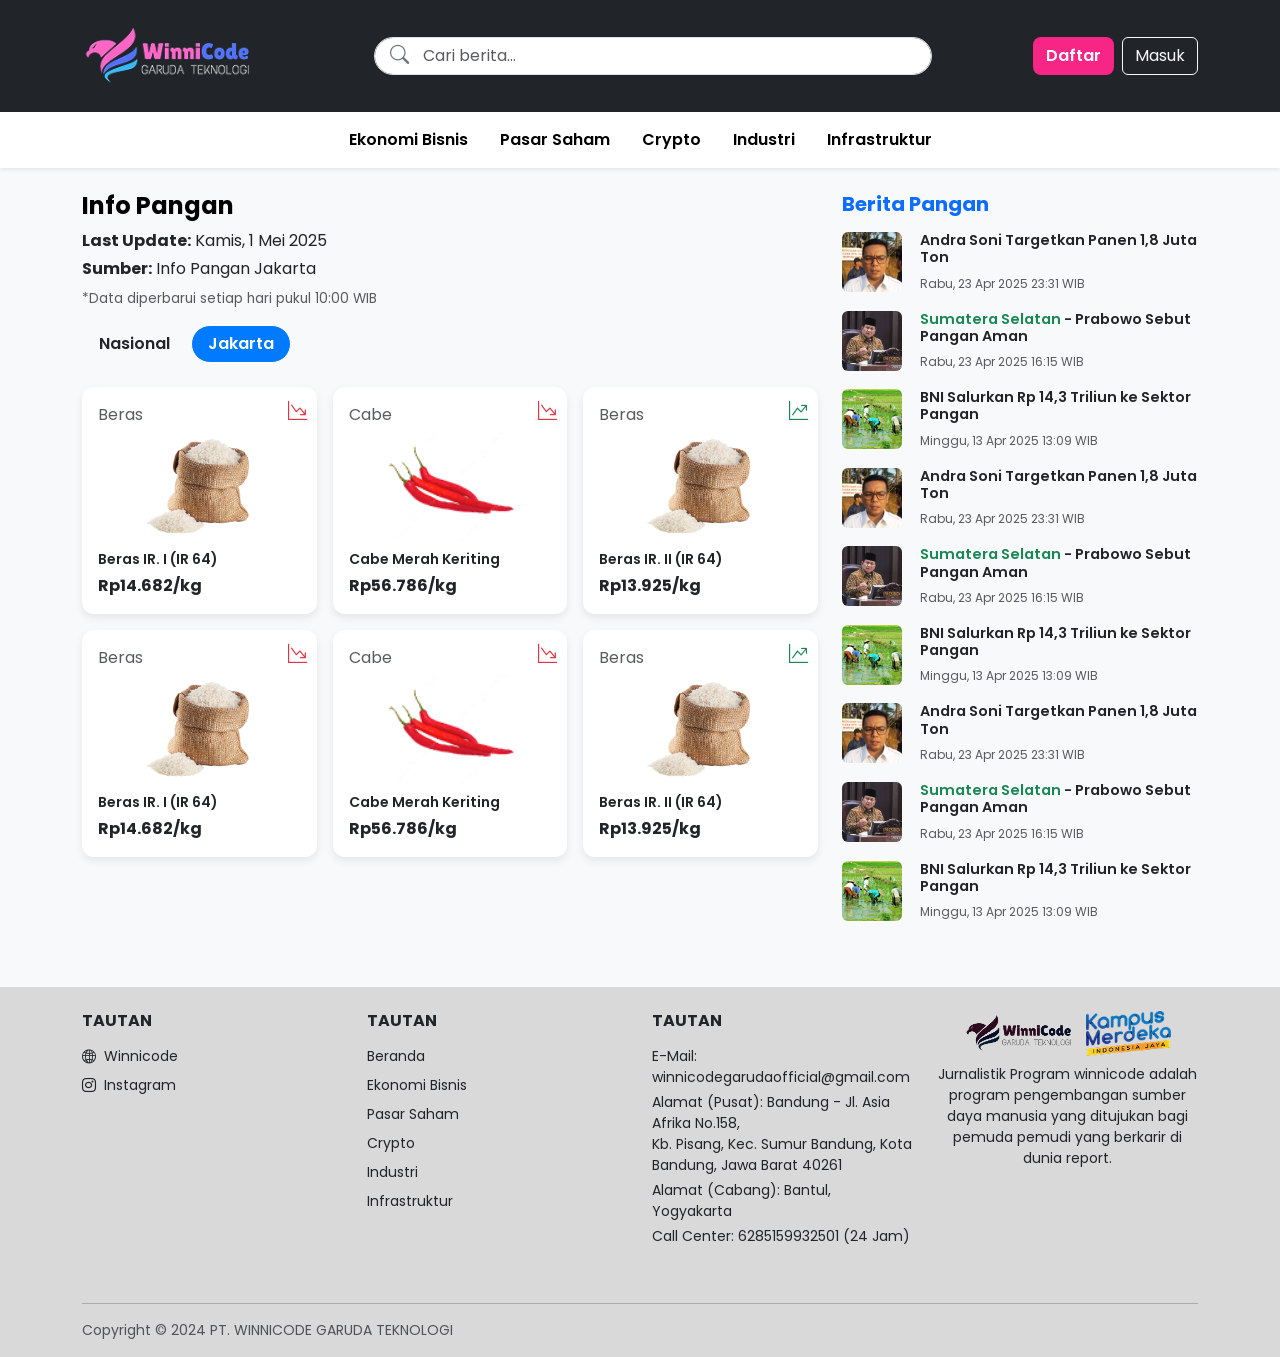
<file: backend_magang/frontend/infopangan.html>
<!DOCTYPE html>
<html lang="id">
<head>
  <meta charset="UTF-8">
  <meta name="viewport" content="width=device-width, initial-scale=1">
  <title>Portal Berita</title>

  <!-- Favicon -->
  <link rel="icon" href="assets/favicon.ico" type="image/x-icon">
  
  <!-- Bootstrap -->
  <link href="https://cdn.jsdelivr.net/npm/bootstrap@5.3.2/dist/css/bootstrap.min.css" rel="stylesheet">
  <!-- Bootstrap Icons -->
  <link href="https://cdn.jsdelivr.net/npm/bootstrap-icons@1.10.5/font/bootstrap-icons.css" rel="stylesheet">
  <!-- Poppins Font -->
  <link href="https://fonts.googleapis.com/css2?family=Poppins:wght@400;600;700&display=swap" rel="stylesheet">
  <!-- Custom CSS -->
  <link rel="stylesheet" href="style/infopangan.css">
</head>
<body>

<!-- Navbar -->
<nav class="navbar navbar-expand-lg navbar-dark bg-dark-custom py-3">
  <div class="container">
    <a class="navbar-brand" href="index.html">
      <img src="assets/icon.png" alt="Portal Berita Logo" height="70">
    </a>
    <form class="d-flex position-relative mx-auto w-50">
      <input class="form-control rounded-pill ps-5" type="search" placeholder="Cari berita..." aria-label="Search">
      <i class="bi bi-search position-absolute top-50 start-0 translate-middle-y ms-3"></i>
    </form>
    <div class="d-flex">
      <!-- Tombol Daftar membuka popup register -->
      <a href="#" class="btn btn-pink me-2" data-bs-toggle="modal" data-bs-target="#registerModal">Daftar</a>
      
      <!-- Tombol Masuk membuka popup login -->
      <a href="#" class="btn btn-outline-light" data-bs-toggle="modal" data-bs-target="#loginModal">Masuk</a>
    </div>
  </div>
</nav>

<!-- Menu -->
<div class="bg-white shadow-sm">
  <div class="container">
    <ul class="nav nav-pills justify-content-center py-2">
      <li class="nav-item"><a class="nav-link" href="detailberita.html">Ekonomi Bisnis</a></li>
      <li class="nav-item"><a class="nav-link" href="detailberita.html">Pasar Saham</a></li>
      <li class="nav-item"><a class="nav-link" href="detailberita.html">Crypto</a></li>
      <li class="nav-item"><a class="nav-link" href="detailberita.html">Industri</a></li>
      <li class="nav-item"><a class="nav-link" href="detailberita.html">Infrastruktur</a></li>
    </ul>
  </div>
</div><div class="container mt-4 mb-5">
    <div class="row">
      <!-- KONTEN UTAMA -->
      <div class="col-lg-8">
        <h4 class="fw-bold text-black">Info Pangan</h4>
        <p class="mb-1"><strong>Last Update:</strong> Kamis, 1 Mei 2025</p>
        <p class="mb-2"><strong>Sumber:</strong> Info Pangan Jakarta</p>
        <p class="text-muted" style="font-size: 0.85rem;">*Data diperbarui setiap hari pukul 10:00 WIB</p>
  
        <!-- Filter Wilayah -->
        <div class="mb-4">
          <button class="btn badge-wilayah">Nasional</button>
          <button class="btn badge-wilayah active">Jakarta</button>
        </div>
  
        <!-- Grid Pangan -->
        <div class="row g-3">
          <!-- Card Item -->
          <div class="col-md-4">
            <div class="p-3 bg-white card-pangan position-relative">
              <span class="text-danger trend-icon"><i class="bi bi-graph-down-arrow"></i></span>
              <p class="mb-1 text-muted">Beras</p>
              <img src="assets/berass.png" class="mx-auto d-block mb-2" style="height: 110px;" alt="">
              <p class="mb-1 fw-semibold small">Beras IR. I (IR 64)</p>
              <p class="fw-bold text-dark mb-0">Rp14.682/kg</p>
            </div>
          </div>
  
          <div class="col-md-4">
            <div class="p-3 bg-white card-pangan position-relative">
              <span class="text-danger trend-icon"><i class="bi bi-graph-down-arrow"></i></span>
              <p class="mb-1 text-muted">Cabe</p>
              <img src="assets/cabai.png" class="mx-auto d-block mb-2" style="height: 110px;" alt="">
              <p class="mb-1 fw-semibold small">Cabe Merah Keriting</p>
              <p class="fw-bold text-dark mb-0">Rp56.786/kg</p>
            </div>
          </div>

          <div class="col-md-4">
            <div class="p-3 bg-white card-pangan position-relative">
              <span class="text-success trend-icon"><i class="bi bi-graph-up-arrow"></i></span>
              <p class="mb-1 text-muted">Beras</p>
              <img src="assets/berass.png" class="mx-auto d-block mb-2" style="height: 110px;" alt="">
              <p class="mb-1 fw-semibold small">Beras IR. II (IR 64)</p>
              <p class="fw-bold text-dark mb-0">Rp13.925/kg</p>
            </div>
          </div>

          <div class="col-md-4">
            <div class="p-3 bg-white card-pangan position-relative">
              <span class="text-danger trend-icon"><i class="bi bi-graph-down-arrow"></i></span>
              <p class="mb-1 text-muted">Beras</p>
              <img src="assets/berass.png" class="mx-auto d-block mb-2" style="height: 110px;" alt="">
              <p class="mb-1 fw-semibold small">Beras IR. I (IR 64)</p>
              <p class="fw-bold text-dark mb-0">Rp14.682/kg</p>
            </div>
          </div>
  
          <div class="col-md-4">
            <div class="p-3 bg-white card-pangan position-relative">
              <span class="text-danger trend-icon"><i class="bi bi-graph-down-arrow"></i></span>
              <p class="mb-1 text-muted">Cabe</p>
              <img src="assets/cabai.png" class="mx-auto d-block mb-2" style="height: 110px;" alt="">
              <p class="mb-1 fw-semibold small">Cabe Merah Keriting</p>
              <p class="fw-bold text-dark mb-0">Rp56.786/kg</p>
            </div>
          </div>

          <div class="col-md-4">
            <div class="p-3 bg-white card-pangan position-relative">
              <span class="text-success trend-icon"><i class="bi bi-graph-up-arrow"></i></span>
              <p class="mb-1 text-muted">Beras</p>
              <img src="assets/berass.png" class="mx-auto d-block mb-2" style="height: 110px;" alt="">
              <p class="mb-1 fw-semibold small">Beras IR. II (IR 64)</p>
              <p class="fw-bold text-dark mb-0">Rp13.925/kg</p>
            </div>
          </div>


  
        </div>
      </div>
  
     <!-- SIDEBAR -->
        <div class="col-lg-4 mt-4 mt-lg-0">
            <h5 class="fw-bold text-primary mb-3">Berita Pangan</h5>
        
            <a href="detailberita.html" class="text-decoration-none text-dark">
            <div class="sidebar-news-item d-flex mb-3">
                <img src="assets/andrasoni.png" alt="" class="me-2" style="width: 60px; height: 60px; object-fit: cover; border-radius: 6px;">
                <div>
                <h6 class="mb-1">Andra Soni Targetkan Panen 1,8 Juta Ton</h6>
                <small class="text-muted">Rabu, 23 Apr 2025 23:31 WIB</small>
                </div>
            </div>
            </a>
        
            <a href="detailberita.html" class="text-decoration-none text-dark">
            <div class="sidebar-news-item d-flex mb-3">
                <img src="assets/prabowo.png" alt="" class="me-2" style="width: 60px; height: 60px; object-fit: cover; border-radius: 6px;">
                <div>
                <h6 class="mb-1"><span class="text-success">Sumatera Selatan</span> - Prabowo Sebut Pangan Aman</h6>
                <small class="text-muted">Rabu, 23 Apr 2025 16:15 WIB</small>
                </div>
            </div>
            </a>
        
            <a href="detailberita.html" class="text-decoration-none text-dark">
            <div class="sidebar-news-item d-flex mb-3">
                <img src="assets/bni.png" alt="" class="me-2" style="width: 60px; height: 60px; object-fit: cover; border-radius: 6px;">
                <div>
                <h6 class="mb-1">BNI Salurkan Rp 14,3 Triliun ke Sektor Pangan</h6>
                <small class="text-muted">Minggu, 13 Apr 2025 13:09 WIB</small>
                </div>
            </div>
            </a>

            <a href="detailberita.html" class="text-decoration-none text-dark">
                <div class="sidebar-news-item d-flex mb-3">
                    <img src="assets/andrasoni.png" alt="" class="me-2" style="width: 60px; height: 60px; object-fit: cover; border-radius: 6px;">
                    <div>
                    <h6 class="mb-1">Andra Soni Targetkan Panen 1,8 Juta Ton</h6>
                    <small class="text-muted">Rabu, 23 Apr 2025 23:31 WIB</small>
                    </div>
                </div>
                </a>
            
                <a href="detailberita.html" class="text-decoration-none text-dark">
                <div class="sidebar-news-item d-flex mb-3">
                    <img src="assets/prabowo.png" alt="" class="me-2" style="width: 60px; height: 60px; object-fit: cover; border-radius: 6px;">
                    <div>
                    <h6 class="mb-1"><span class="text-success">Sumatera Selatan</span> - Prabowo Sebut Pangan Aman</h6>
                    <small class="text-muted">Rabu, 23 Apr 2025 16:15 WIB</small>
                    </div>
                </div>
                </a>
            
                <a href="detailberita.html" class="text-decoration-none text-dark">
                <div class="sidebar-news-item d-flex mb-3">
                    <img src="assets/bni.png" alt="" class="me-2" style="width: 60px; height: 60px; object-fit: cover; border-radius: 6px;">
                    <div>
                    <h6 class="mb-1">BNI Salurkan Rp 14,3 Triliun ke Sektor Pangan</h6>
                    <small class="text-muted">Minggu, 13 Apr 2025 13:09 WIB</small>
                    </div>
                </div>
                </a>

                <a href="detailberita.html" class="text-decoration-none text-dark">
                    <div class="sidebar-news-item d-flex mb-3">
                        <img src="assets/andrasoni.png" alt="" class="me-2" style="width: 60px; height: 60px; object-fit: cover; border-radius: 6px;">
                        <div>
                        <h6 class="mb-1">Andra Soni Targetkan Panen 1,8 Juta Ton</h6>
                        <small class="text-muted">Rabu, 23 Apr 2025 23:31 WIB</small>
                        </div>
                    </div>
                    </a>
                
                    <a href="detailberita.html" class="text-decoration-none text-dark">
                    <div class="sidebar-news-item d-flex mb-3">
                        <img src="assets/prabowo.png" alt="" class="me-2" style="width: 60px; height: 60px; object-fit: cover; border-radius: 6px;">
                        <div>
                        <h6 class="mb-1"><span class="text-success">Sumatera Selatan</span> - Prabowo Sebut Pangan Aman</h6>
                        <small class="text-muted">Rabu, 23 Apr 2025 16:15 WIB</small>
                        </div>
                    </div>
                    </a>
                
                    <a href="detailberita.html" class="text-decoration-none text-dark">
                    <div class="sidebar-news-item d-flex mb-3">
                        <img src="assets/bni.png" alt="" class="me-2" style="width: 60px; height: 60px; object-fit: cover; border-radius: 6px;">
                        <div>
                        <h6 class="mb-1">BNI Salurkan Rp 14,3 Triliun ke Sektor Pangan</h6>
                        <small class="text-muted">Minggu, 13 Apr 2025 13:09 WIB</small>
                        </div>
                    </div>
                    </a>
                </div>
            </div>
          </div>

   


  <!-- Modal Login Bootstrap -->
<div class="modal fade" id="loginModal" tabindex="-1" aria-labelledby="loginModalLabel" aria-hidden="true">
  <div class="modal-dialog modal-dialog-centered modal-lg">
    <div class="modal-content p-3">
      <div class="row g-0">
        <!-- Gambar kiri -->
        <div class="col-md-6 d-none d-md-block">
          <img src="assets/iconlogin.png" alt="News" class="img-fluid h-100 w-100" style="object-fit: cover;">
        </div>
        <!-- Form kanan -->
        <div class="col-md-6 p-4 d-flex flex-column justify-content-center">
          <div class="text-center mb-4">
            <img src="assets/subiconlogin.png" width="100" alt="Logo">
            <h5 class="fw-bold mt-3">LOG IN</h5>
          </div>
          <form>
            <input type="email" class="form-control mb-3" placeholder="Email Address">
            <input type="password" class="form-control mb-3" placeholder="Password">
            <button type="button" class="btn btn-primary w-100" id="loginBtn">Let's Start!</button>
            <p class="text-center mt-3 small">Don’t have an account? 
              <a href="#" data-bs-toggle="modal" data-bs-target="#registerModal" data-bs-dismiss="modal">Sign Up</a>
            </p>
          </form>
        </div>
      </div>
    </div>
  </div>
</div>

<!-- ✅ Modal Register -->
<div class="modal fade" id="registerModal" tabindex="-1" aria-labelledby="registerModalLabel" aria-hidden="true">
  <div class="modal-dialog modal-dialog-centered modal-lg">
    <div class="modal-content p-3">
      <div class="row g-0">
        <!-- Ilustrasi di kiri -->
        <div class="col-md-6 d-none d-md-flex align-items-center justify-content-center bg-light">
          <img src="assets/iconregister.png" alt="Register Illustration" class="img-fluid p-4" />
        </div>

        <!-- Formulir kanan -->
        <div class="col-md-6 p-4 d-flex flex-column justify-content-center">
          <div class="text-center mb-4">
            <img src="assets/subiconlogin.png" width="80" alt="Logo">
            <h5 class="fw-bold mt-2">Create Account</h5>
          </div>
          <form>
            <input type="text" class="form-control mb-3" placeholder="Name">
            <input type="email" class="form-control mb-3" placeholder="Email Address">
            <input type="password" class="form-control mb-4" placeholder="Password">
            <button type="submit" class="btn btn-primary w-100">Create Account</button>
            <p class="text-center mt-3 small">Already have an account? 
              <a href="#" data-bs-toggle="modal" data-bs-target="#loginModal" data-bs-dismiss="modal">Login</a>
            </p>
          </form>
        </div>
      </div>
    </div>
  </div>
</div>

<!-- Footer yes yes -->
<footer class="pt-4 pb-3 mt-5" style="background-color: #d9d9d9;">
  <div class="container">
    <div class="row text-start">
      <!-- Kolom 1 -->
      <div class="col-md-3 mb-4">
        <h6 class="fw-bold mb-3">TAUTAN</h6>
        <ul class="list-unstyled small">
          <li class="mb-2">
            <i class="bi bi-globe2 me-2"></i>Winnicode
          </li>
          <li class="mb-2">
            <i class="bi bi-instagram me-2"></i>Instagram
          </li>
        </ul>
      </div>
      <!-- Kolom 2 -->
      <div class="col-md-3 mb-4">
        <h6 class="fw-bold mb-3">TAUTAN</h6>
        <ul class="list-unstyled small">
          <li class="mb-2">Beranda</li>
          <li class="mb-2">Ekonomi Bisnis</li>
          <li class="mb-2">Pasar Saham</li>
          <li class="mb-2">Crypto</li>
          <li class="mb-2">Industri</li>
          <li class="mb-2">Infrastruktur</li>
        </ul>
      </div>
      <!-- Kolom 3 -->
      <div class="col-md-3 mb-4">
        <h6 class="fw-bold mb-3">TAUTAN</h6>
        <p class="small mb-1">E-Mail: winnicodegarudaofficial@gmail.com</p>
        <p class="small mb-1">Alamat (Pusat): Bandung - Jl. Asia Afrika No.158,<br> Kb. Pisang, Kec. Sumur Bandung, Kota Bandung, Jawa Barat 40261</p>
        <p class="small mb-1">Alamat (Cabang): Bantul, Yogyakarta</p>
        <p class="small">Call Center: 6285159932501 (24 Jam)</p>
      </div>
      <!-- Kolom 4 -->
      <div class="col-md-3 mb-4">
        <div class="d-flex align-items-center justify-content-center mb-2">
          <img src="assets/footer.png" alt="Winnicode Logo" style="height: 45px; margin-right: 10px;">
          <img src="assets/merdeka.png" alt="Kampus Merdeka Logo" style="height: 45px;">
        </div>
        <p class="small text-center">
          Jurnalistik Program winnicode adalah program pengembangan sumber daya manusia yang ditujukan bagi pemuda pemudi yang berkarir di dunia report.
        </p>
      </div>
    </div>
    <hr>
    <div class="text-md-start text-center small text-muted">
      Copyright © 2024 PT. WINNICODE GARUDA TEKNOLOGI
    </div>
  </div>
</footer>

  

<!-- Bootstrap JS -->
<script src="https://cdn.jsdelivr.net/npm/bootstrap@5.3.2/dist/js/bootstrap.bundle.min.js"></script>
<script src="js/script.js"></script>
</body>
</html>
</file>
<file: backend_magang/frontend/style/style.css>
/* ================= FONT ================= */
body {
    font-family: 'Poppins', sans-serif;
    background-color: #f8f9fa;
}

/* ================= NAVBAR ================= */
.bg-dark-custom {
    background-color: #212529;
}

.navbar .btn-pink {
    background-color: #f72585;
    color: #fff;
    font-weight: 600;
    border-radius: 8px;
}

.navbar .btn-pink:hover {
    background-color: #c9184a;
}

.nav-pills .nav-link {
    color: #000;
    font-weight: 600;
}

.nav-pills .nav-link:hover {
    color: #f72585;
}

/* ================= SEARCH ICON ================= */
form i {
    color: #6c757d;
    font-size: 1.2rem;
}

/* ================= MAIN NEWS ================= */
.main-news {
    position: relative;
    overflow: hidden;
    border-radius: 10px;
}

.main-news img {
    width: 100%;
    height: auto;
    display: block;
}

.main-news-overlay {
    position: absolute;
    bottom: 0;
    left: 0;
    right: 0;
    padding: 20px;
    background: linear-gradient(to top, rgba(0,0,0,0.7), rgba(0,0,0,0));
    color: white;
}

/* ================= INFO PANGAN ================= */
.info-pangan {
    border-top: 2px solid #dee2e6;
    padding-top: 20px;
    margin-top: 30px;
}

.info-pangan-card {
    background: #fff;
    padding: 20px;
    border: 1px solid #dee2e6;
    border-radius: 10px;
    height: 100%;
}

.border-top .border-bottom{
  border-top: 4px solid #6c757d;
  border-bottom: 4px solid #6c757d;
}

/* Kartu cabai */
.pangan-item {
    background: #f8f9fa;
    border-radius: 10px;
    padding: 15px;
    text-align: center;
    height: 100%;
}

.pangan-item img {
    height: 70px;
    object-fit: contain;
    margin-bottom: 10px;
}

.scrollable-cards {
    flex: 1;
    overflow-x: auto;
    display: flex;
    gap: 1rem;
    padding-bottom: 1rem;
    scrollbar-width: thin;
 }

 .btn-baca-selengkapnya {
  font-size: 0.8rem;
  padding: 10px 25px;
  border-radius: 20px;
}



 

/* ================= BUTTONS ================= */
.btn-pink {
    background-color: #f72585;
    color: white;
}

.btn-pink:hover {
    background-color: #c9184a;
}

.btn-danger {
    background-color: #f3363f;
    border: none;
}

.btn-danger:hover {
    background-color: #c9184a;
}

/* ================= CARD BERITA ================= */
.card-title {
    font-size: 1.7rem;
    font-weight: 700;
}

.card-text {
    font-size: 1rem;
    color: #6c757d;
}




/* ================= LIST BERITA TERKINI (SIDEBAR) ================= */
.sidebar-wrapper {
    display: flex;
    flex-direction: column;
    height: 100%;
}

.sidebar-card {
    background: #fff;
    border: 1px solid #dee2e6;
    border-radius: 10px;
    padding: 20px;
    display: flex;
    flex-direction: column;
    height: 100%;
}

.latest-news {
    flex-grow: 1;
    overflow-y: auto;
    min-height: 0;
}

.news-item {
    border-bottom: 1px solid #dee2e6;
    padding-bottom: 10px;
    margin-bottom: 10px;
}

.news-item:last-child {
    border-bottom: none;
}

/* card sahaam */

.custom-stock-card {
    width: 120px;
    height: 200px;
    border: 2px solid #007bff;
    border-radius: 12px;
    padding: 15px;
    text-align: center;
    display: flex;
    flex-direction: column;
    justify-content: space-between;
    transition: 0.3s;
    margin-left: 20px;
  }
  .custom-stock-card:hover {
    box-shadow: 0 0 8px rgba(0, 123, 255, 0.5);
  }
  .stock-title {
    font-weight: bold;
    font-size: 16px;
  }
  .stock-price {
    font-weight: bold;
    font-size: 18px;
    color: #007bff;
  }
  .stock-change {
    font-size: 14px;
    margin-top: 10px;
  }
  .info-saham-wrapper {
    display: flex;
    flex-direction: column;
    justify-content: center;
    height: 100%;
  }
  .custom-stock-card {
    border: 1px solid #ddd;
    padding: 12px;
    border-radius: 8px;
    min-width: 150px;
    text-align: center;
    flex: 1 1 150px;
  }

  .stock-title {
    font-weight: bold;
  }

  .stock-price {
    font-size: 1.2em;
    margin-bottom: 4px;
  }

  .stock-change {
    font-size: 0.9em;
  }

  .btn-kecil {
    font-size: 0.8rem;
    padding: 10px 25px;
    width: fit-content; 
    margin-top: 1.5rem;
    background-color: #f3363f;
  }
  

  .stock-nav {
    gap: 20px;
    flex-wrap: wrap;
    align-items: flex-end;
    margin-bottom: 20px;
    padding-left: 5px;
  }


/* indikator scrol di ilangin */
.overflow-auto::-webkit-scrollbar {
    height: 4px;
  }
  .overflow-auto::-webkit-scrollbar-thumb {
    background: rgba(0, 0, 0, 0.1); /* transparan hitam */
    border-radius: 3px;
  }
  .overflow-auto::-webkit-scrollbar-track {
    background: transparent;
  }
/* explore berita */
  .custom-card {
    border: 1.5px solid #ccc;
    transition: transform 0.2s ease, box-shadow 0.2s ease;
  }

  .custom-card:hover {
    transform: translateY(-5px);
    box-shadow: 0 6px 20px rgba(0, 0, 0, 0.1);
  }

  .small-badge {
    font-size: 0.65rem;
    width: fit-content;
  }
  
  footer {
    background-color: #f2f2f2;
    padding: 40px 0;
  }
  .card h6 {
    font-size: 0.95rem;
    line-height: 1.3;
  }
  .card p {
    font-size: 0.8rem;
  }
  .logo-footer {
    height: 50px;
  }



/* ================= RESPONSIVE ================= */
@media (max-width: 767px) {
    .pangan-item {
        margin-bottom: 15px;
    }

    .info-pangan-wrapper {
        flex-direction: column;
    }

    .info-pangan-wrapper {
        flex-direction: column; /* Ini yang bikin kolom ke bawah */
        align-items: stretch;
      }
    
      .info-pangan-wrapper > div:first-child {
        order: 1;
      }
    
      .info-pangan-wrapper .scrollable-cards {
        order: 2;
        margin-top: 1rem;
      }

      .info-pangan-wrapper {
        flex-direction: column;
        margin-top: 1rem; /* lebih rapet */
      }
    
      .info-pangan-text {
        margin-bottom: 0.5rem; /* supaya text nempel ke card */
      }
    
      .scrollable-cards {
        padding: 0.5rem 0; /* kecilin padding atas bawah */
      }
    
      .scrollable-cards::-webkit-scrollbar {
        height: 4px; /* tipisin scrollbar di HP */
      }
    
      .btn-selengkapnya {
        display: inline-block;
        margin-top: 1rem;
        padding: 0.5rem 1.5rem;
        background-color: #e60023;
        color: white;
        border-radius: 100px;
        text-decoration: none;
        font-weight: bold;
        text-align: center;
      }
      .overflow-auto::-webkit-scrollbar {
        height: 4px;
      }
      .overflow-auto::-webkit-scrollbar-thumb {
        background: #ccc;
        border-radius: 2px;
      }

      .overflow-auto::-webkit-scrollbar {
        height: 4px;
      }
      .overflow-auto::-webkit-scrollbar-thumb {
        background: #ccc;
        border-radius: 2px;
      }   

      .btn-danger {
        background-color: #f3363f;
        
    }
    
    /* biar ga nempel konten infosaham sama berita terkini */
    .gyaaat, .latest-news{
      max-height: 522px;
    }


  

    /* info saham */

   

    #stock-cards .card-saham {
      min-width: 200px;
      flex-shrink: 0;
    }

    .card-saham:hover {
      transform: translateY(-5px);
      box-shadow: 0 6px 15px rgba(0, 0, 0, 0.1);
      transition: all 0.3s ease;
      z-index: 10;
      position: relative;
    }

    .btn-kecil {
      font-size: 0.8rem;
      padding: 10px 15px;
      
    }


    #info{
      margin-bottom: 30px;
    }

/* Hover card fix: jangan terpotong */
#stock-cards .card {
  transition: transform 0.3s ease;
  border-radius: 10px;
  z-index: 1;
}

#stock-cards .card:hover {
  transform: scale(1.05);
  z-index: 10; /* agar tidak terpotong */
}

/* Scroll bar bawah */
#stock-cards::-webkit-scrollbar {
  height: 6px;
}
#stock-cards::-webkit-scrollbar-thumb {
  background: #ccc;
  border-radius: 4px;
}
#stock-cards::-webkit-scrollbar-track {
  background: transparent;
}
.info-saham-wrapper {
  margin-top: 1rem; /* atau lebih */
}

.sidebar-wrapper {
  margin-bottom: 3.5rem;
}


    
    
}
</file>
<file: backend_magang/frontend/style/detail.css>
/* ================= FONT ================= */
body {
    font-family: 'Poppins', sans-serif;
    background-color: #f8f9fa;
}

/* ================= NAVBAR ================= */
.bg-dark-custom {
    background-color: #212529;
}

.navbar .btn-pink {
    background-color: #f72585;
    color: #fff;
    font-weight: 600;
    border-radius: 8px;
}

.navbar .btn-pink:hover {
    background-color: #c9184a;
}

.nav-pills .nav-link {
    color: #000;
    font-weight: 600;
}

.nav-pills .nav-link:hover {
    color: #f72585;
}

/* ================= SEARCH ICON ================= */
form i {
    color: #6c757d;
    font-size: 1.2rem;
}

/* ================= MAIN NEWS ================= */
.main-news {
    position: relative;
    overflow: hidden;
    border-radius: 10px;
}

.main-news img {
    width: 100%;
    height: auto;
    display: block;
}

.main-news-overlay {
    position: absolute;
    bottom: 0;
    left: 0;
    right: 0;
    padding: 20px;
    background: linear-gradient(to top, rgba(0,0,0,0.7), rgba(0,0,0,0));
    color: white;
}

/* ================= INFO PANGAN ================= */
.info-pangan {
    border-top: 2px solid #dee2e6;
    padding-top: 20px;
    margin-top: 30px;
}

.info-pangan-card {
    background: #fff;
    padding: 20px;
    border: 1px solid #dee2e6;
    border-radius: 10px;
    height: 100%;
}

.border-top .border-bottom{
  border-top: 4px solid #6c757d;
  border-bottom: 4px solid #6c757d;
}

/* Kartu cabai */
.pangan-item {
    background: #f8f9fa;
    border-radius: 10px;
    padding: 15px;
    text-align: center;
    height: 100%;
}

.pangan-item img {
    height: 70px;
    object-fit: contain;
    margin-bottom: 10px;
}

.scrollable-cards {
    flex: 1;
    overflow-x: auto;
    display: flex;
    gap: 1rem;
    padding-bottom: 1rem;
    scrollbar-width: thin;
 }

 .btn-baca-selengkapnya {
  font-size: 0.8rem;
  padding: 10px 25px;
  border-radius: 20px;
}

 

/* ================= BUTTONS ================= */
.btn-pink {
    background-color: #f72585;
    color: white;
}

.btn-pink:hover {
    background-color: #c9184a;
}

.btn-danger {
    background-color: #f3363f;
    border: none;
}

.btn-danger:hover {
    background-color: #c9184a;
}

/* ================= CARD BERITA ================= */
.card-title {
    font-size: 1.7rem;
    font-weight: 700;
}

.card-text {
    font-size: 1rem;
    color: #6c757d;
}

.sidebar-wrapper {
    border: 1px solid #ddd;
    border-radius: 12px;
    padding: 20px;
    background-color: #fff;
    margin-top: 40px; /* Supaya agak turun */
    box-shadow: 0 4px 12px rgba(0,0,0,0.08); /* Tambahan opsional agar lebih modern */
  }
  
  
  .comment-section .comment img {
    width: 50px;
    height: 50px;
    border-radius: 50%;       /* Supaya bulat */
    object-fit: cover;        /* Supaya gambar tetap proporsional */
    object-position: center;  /* Fokus tengah */
  }
  

  
  .custom-comment-btn {
    background-color: #ffc107; /* warna kuning keemasan */
    color: #212529;
    border: none;
    padding: 10px 18px;
    border-radius: 8px;
    font-weight: bold;
    font-size: 15px;
    cursor: pointer;
    transition: background-color 0.3s ease;
  }
  
  .custom-comment-btn:hover {
    background-color: #e0a800;
  }
  



/* ================= RESPONSIVE ================= */
@media (max-width: 767px) {
    .pangan-item {
        margin-bottom: 15px;
    }

    .info-pangan-wrapper {
        flex-direction: column;
    }

    .info-pangan-wrapper {
        flex-direction: column; /* Ini yang bikin kolom ke bawah */
        align-items: stretch;
      }
    
      .info-pangan-wrapper > div:first-child {
        order: 1;
      }
    
      .info-pangan-wrapper .scrollable-cards {
        order: 2;
        margin-top: 1rem;
      }

      .info-pangan-wrapper {
        flex-direction: column;
        margin-top: 1rem; /* lebih rapet */
      }
    
      .info-pangan-text {
        margin-bottom: 0.5rem; /* supaya text nempel ke card */
      }
    
      .scrollable-cards {
        padding: 0.5rem 0; /* kecilin padding atas bawah */
      }
    
      .scrollable-cards::-webkit-scrollbar {
        height: 4px; /* tipisin scrollbar di HP */
      }
    
      .btn-selengkapnya {
        display: inline-block;
        margin-top: 1rem;
        padding: 0.5rem 1.5rem;
        background-color: #e60023;
        color: white;
        border-radius: 100px;
        text-decoration: none;
        font-weight: bold;
        text-align: center;
      }
      .overflow-auto::-webkit-scrollbar {
        height: 4px;
      }
      .overflow-auto::-webkit-scrollbar-thumb {
        background: #ccc;
        border-radius: 2px;
      }

      .overflow-auto::-webkit-scrollbar {
        height: 4px;
      }
      .overflow-auto::-webkit-scrollbar-thumb {
        background: #ccc;
        border-radius: 2px;
      }   

      .btn-danger {
        background-color: #f3363f;
        
    }
    
    /* biar ga nempel konten infosaham sama berita terkini */
    .gyaaat, .latest-news{
      max-height: 522px;
    }


  

    /* info saham */

   

    #stock-cards .card-saham {
      min-width: 200px;
      flex-shrink: 0;
    }

    .card-saham:hover {
      transform: translateY(-5px);
      box-shadow: 0 6px 15px rgba(0, 0, 0, 0.1);
      transition: all 0.3s ease;
      z-index: 10;
      position: relative;
    }

    .btn-kecil {
      font-size: 0.8rem;
      padding: 10px 15px;
      
    }


    #info{
      margin-bottom: 30px;
    }

/* Hover card fix: jangan terpotong */
#stock-cards .card {
  transition: transform 0.3s ease;
  border-radius: 10px;
  z-index: 1;
}

#stock-cards .card:hover {
  transform: scale(1.05);
  z-index: 10; /* agar tidak terpotong */
}

/* Scroll bar bawah */
#stock-cards::-webkit-scrollbar {
  height: 6px;
}
#stock-cards::-webkit-scrollbar-thumb {
  background: #ccc;
  border-radius: 4px;
}
#stock-cards::-webkit-scrollbar-track {
  background: transparent;
}
.info-saham-wrapper {
  margin-top: 1rem; /* atau lebih */
}

.sidebar-wrapper {
  margin-bottom: 3.5rem;
}


    
    
}
</file>
<file: backend_magang/frontend/style/infopangan.css>
/* ================= FONT ================= */
body {
    font-family: 'Poppins', sans-serif;
    background-color: #f8f9fa;
}

/* ================= NAVBAR ================= */
.bg-dark-custom {
    background-color: #212529;
}

.navbar .btn-pink {
    background-color: #f72585;
    color: #fff;
    font-weight: 600;
    border-radius: 8px;
}

.navbar .btn-pink:hover {
    background-color: #c9184a;
}

.nav-pills .nav-link {
    color: #000;
    font-weight: 600;
}

.nav-pills .nav-link:hover {
    color: #f72585;
}

/* ================= SEARCH ICON ================= */
form i {
    color: #6c757d;
    font-size: 1.2rem;
}

/* ================= MAIN NEWS ================= */
.main-news {
    position: relative;
    overflow: hidden;
    border-radius: 10px;
}

.main-news img {
    width: 100%;
    height: auto;
    display: block;
}

.main-news-overlay {
    position: absolute;
    bottom: 0;
    left: 0;
    right: 0;
    padding: 20px;
    background: linear-gradient(to top, rgba(0,0,0,0.7), rgba(0,0,0,0));
    color: white;
}

/* ================= INFO PANGAN ================= */
.info-pangan {
    border-top: 2px solid #dee2e6;
    padding-top: 20px;
    margin-top: 30px;
}

.info-pangan-card {
    background: #fff;
    padding: 20px;
    border: 1px solid #dee2e6;
    border-radius: 10px;
    height: 100%;
}

.border-top .border-bottom{
  border-top: 4px solid #6c757d;
  border-bottom: 4px solid #6c757d;
}

/* Kartu cabai */
.pangan-item {
    background: #f8f9fa;
    border-radius: 10px;
    padding: 15px;
    text-align: center;
    height: 100%;
}

.pangan-item img {
    height: 70px;
    object-fit: contain;
    margin-bottom: 10px;
}

.scrollable-cards {
    flex: 1;
    overflow-x: auto;
    display: flex;
    gap: 1rem;
    padding-bottom: 1rem;
    scrollbar-width: thin;
 }

 .btn-baca-selengkapnya {
  font-size: 0.8rem;
  padding: 10px 25px;
  border-radius: 20px;
}

 

/* ================= BUTTONS ================= */
.btn-pink {
    background-color: #f72585;
    color: white;
}

.btn-pink:hover {
    background-color: #c9184a;
}

.btn-danger {
    background-color: #f3363f;
    border: none;
}

.btn-danger:hover {
    background-color: #c9184a;
}

/* ================= CARD BERITA ================= */
.card-title {
    font-size: 1.7rem;
    font-weight: 700;
}

.card-text {
    font-size: 1rem;
    color: #6c757d;
}



.card-pangan {
    border-radius: 12px;
    box-shadow: 0 4px 8px rgba(0,0,0,0.08);
    transition: transform 0.2s, box-shadow 0.2s;
  }

  .card-pangan:hover {
    transform: translateY(-5px);
    box-shadow: 0 8px 16px rgba(0,0,0,0.12);
  }

  .info-label {
    font-size: 0.9rem;
    color: #888;
  }

  .trend-icon {
    position: absolute;
    top: 10px;
    right: 10px;
    font-size: 1.2rem;
  }

  .sidebar-news-item img {
    width: 80px;
    height: 60px;
    object-fit: cover;
    border-radius: 6px;
  }

  .sidebar-news-item {
    display: flex;
    margin-bottom: 15px;
    gap: 10px;
  }

  .sidebar-news-item small {
    font-size: 0.75rem;
    color: gray;
  }

  .sidebar-news-item h6 {
    font-size: 0.9rem;
    font-weight: 600;
    margin: 0;
  }

  .badge-wilayah {
    border-radius: 20px;
    padding: 6px 16px;
    font-weight: 600;
  }

  .badge-wilayah.active {
    background-color: #007bff;
    color: white;
  }




/* ================= RESPONSIVE ================= */
@media (max-width: 767px) {
    .pangan-item {
        margin-bottom: 15px;
    }

    .info-pangan-wrapper {
        flex-direction: column;
    }

    .info-pangan-wrapper {
        flex-direction: column; /* Ini yang bikin kolom ke bawah */
        align-items: stretch;
      }
    
      .info-pangan-wrapper > div:first-child {
        order: 1;
      }
    
      .info-pangan-wrapper .scrollable-cards {
        order: 2;
        margin-top: 1rem;
      }

      .info-pangan-wrapper {
        flex-direction: column;
        margin-top: 1rem; /* lebih rapet */
      }
    
      .info-pangan-text {
        margin-bottom: 0.5rem; /* supaya text nempel ke card */
      }
    
      .scrollable-cards {
        padding: 0.5rem 0; /* kecilin padding atas bawah */
      }
    
      .scrollable-cards::-webkit-scrollbar {
        height: 4px; /* tipisin scrollbar di HP */
      }
    
      .btn-selengkapnya {
        display: inline-block;
        margin-top: 1rem;
        padding: 0.5rem 1.5rem;
        background-color: #e60023;
        color: white;
        border-radius: 100px;
        text-decoration: none;
        font-weight: bold;
        text-align: center;
      }
      .overflow-auto::-webkit-scrollbar {
        height: 4px;
      }
      .overflow-auto::-webkit-scrollbar-thumb {
        background: #ccc;
        border-radius: 2px;
      }

      .overflow-auto::-webkit-scrollbar {
        height: 4px;
      }
      .overflow-auto::-webkit-scrollbar-thumb {
        background: #ccc;
        border-radius: 2px;
      }   

      .btn-danger {
        background-color: #f3363f;
        
    }
    
    /* biar ga nempel konten infosaham sama berita terkini */
    .gyaaat, .latest-news{
      max-height: 522px;
    }


  

    /* info saham */

   

    #stock-cards .card-saham {
      min-width: 200px;
      flex-shrink: 0;
    }

    .card-saham:hover {
      transform: translateY(-5px);
      box-shadow: 0 6px 15px rgba(0, 0, 0, 0.1);
      transition: all 0.3s ease;
      z-index: 10;
      position: relative;
    }

    .btn-kecil {
      font-size: 0.8rem;
      padding: 10px 15px;
      
    }


    #info{
      margin-bottom: 30px;
    }

/* Hover card fix: jangan terpotong */
#stock-cards .card {
  transition: transform 0.3s ease;
  border-radius: 10px;
  z-index: 1;
}

#stock-cards .card:hover {
  transform: scale(1.05);
  z-index: 10; /* agar tidak terpotong */
}

/* Scroll bar bawah */
#stock-cards::-webkit-scrollbar {
  height: 6px;
}
#stock-cards::-webkit-scrollbar-thumb {
  background: #ccc;
  border-radius: 4px;
}
#stock-cards::-webkit-scrollbar-track {
  background: transparent;
}
.info-saham-wrapper {
  margin-top: 1rem; /* atau lebih */
}

.sidebar-wrapper {
  margin-bottom: 3.5rem;
}


    
    
}
</file>
